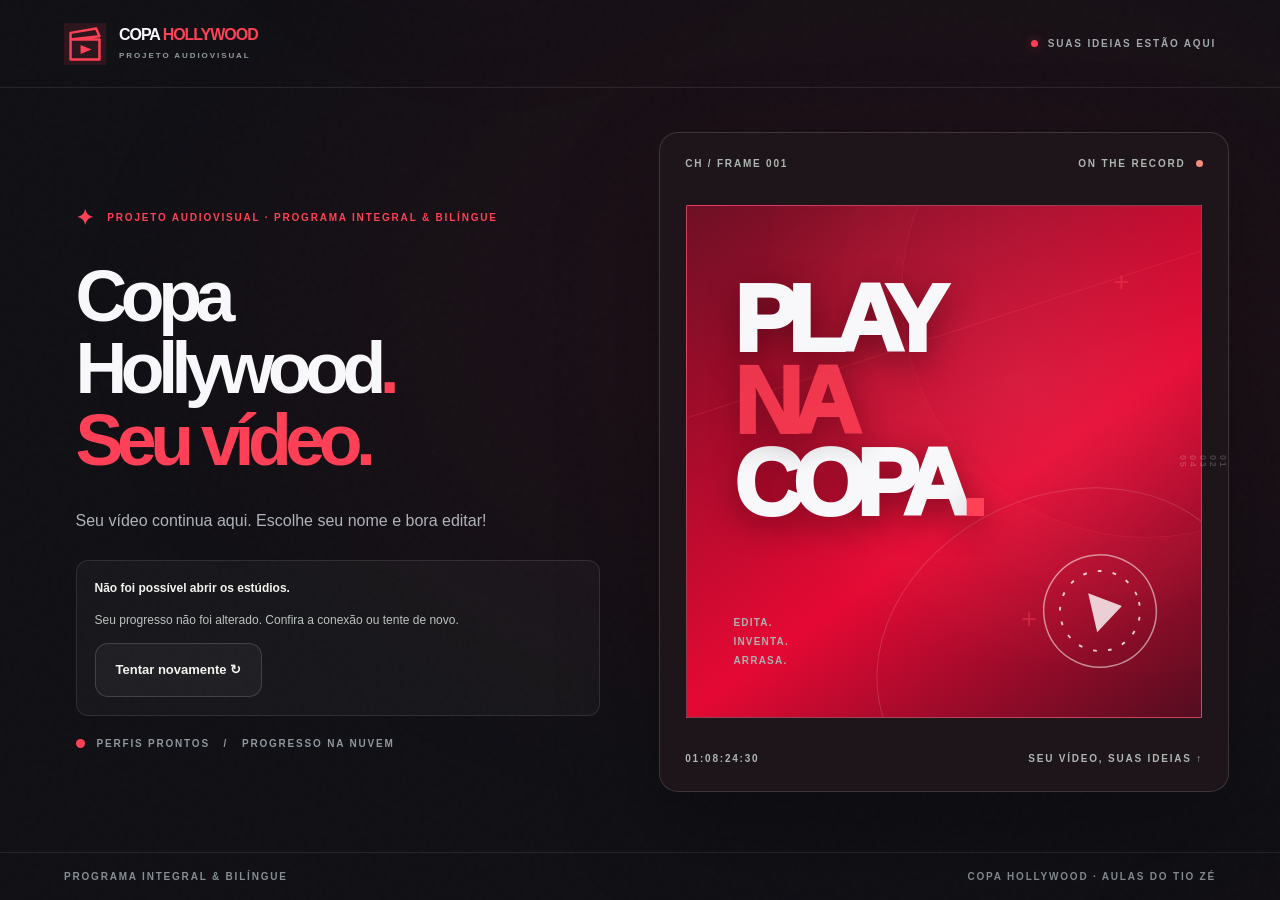
<file: index.html>
<!doctype html>
<html lang="pt-BR">
<head>
<meta charset="utf-8">
<meta name="viewport" content="width=device-width, initial-scale=1, viewport-fit=cover">
<meta name="theme-color" content="#e50934">
<meta name="description" content="Copa Hollywood. Ideias, técnicas, conquistas, tutoriais e seu vídeo.">
<title>Copa Hollywood | Projeto Audiovisual - Integral &amp; Bil&iacute;ngue</title>
<link rel="icon" href="data:image/svg+xml,%3Csvg xmlns='http://www.w3.org/2000/svg' viewBox='0 0 64 64'%3E%3Crect width='64' height='64' rx='16' fill='%23e50934'/%3E%3Cpath d='M13 27h38v26H13V27Zm0 0v-11l35-6 4 12-39 5Z' fill='none' stroke='%23090b0d' stroke-width='3.5' stroke-linejoin='round'/%3E%3Cpath d='m28 34 13 7-13 7V34Z' fill='%23090b0d'/%3E%3C/svg%3E">
<link rel="stylesheet" href="styles.css">
<script defer src="config.js"></script>
<script defer src="guides.js"></script>
<script defer src="mentor.js"></script>
<script defer src="mentor-plus.js"></script>
<script defer src="journey.js"></script>
<script defer src="roadmap.js"></script>
<script defer src="app.js"></script>
<style>
/* Mobile sync failure must be visible, even with the compact header. */
@media(max-width:700px){.online-badge[data-status="error"]{display:flex!important;position:fixed;top:72px;left:12px;right:12px;z-index:30;background:#281c1e;border:1px solid #ee939c99;border-radius:12px;padding:11px 12px;margin:0;justify-content:center;gap:7px;box-shadow:0 12px 32px #000a;color:#fbdde0!important;font-size:10px;letter-spacing:.015em}.online-badge[data-status="error"] .sync-retry{display:inline-block;color:#d8f37d;font-size:10px}}
</style>
</head>
<body>
<div class="ambient ambient-one" aria-hidden="true"></div><div class="ambient ambient-two" aria-hidden="true"></div><div class="grain" aria-hidden="true"></div>
<div id="gate" class="gate">
  <header class="gate-top">
    <a class="logo" href="#" aria-label="Copa Hollywood, voltar">
      <span class="logo-icon"><svg viewBox="0 0 36 36" fill="none"><path d="M5 14h26v18H5V14Zm0 0V8l23-4 3 7-26 3Z" stroke="currentColor" stroke-width="2.25" stroke-linejoin="round"/><path d="m14 19 10 4-10 4v-8Z" fill="currentColor"/></svg></span>
      <span class="logo-text">COPA <b>HOLLYWOOD</b><small>PROJETO AUDIOVISUAL</small></span>
    </a>
    <span class="top-status"><i></i> SUAS IDEIAS EST&Atilde;O AQUI</span>
  </header>
  <main class="gate-main">
    <div class="gate-copy">
      <span class="eyebrow"><span class="asterisk">&#10022;</span> PROJETO AUDIOVISUAL &middot; PROGRAMA INTEGRAL &amp; BIL&Iacute;NGUE</span>
      <h1>Copa<br>Hollywood<span class="poster-dot">.</span><br><em>Seu v&iacute;deo.</em></h1>
      <p>Seu vídeo continua aqui. Escolhe seu nome e bora editar!</p>
      <div class="gate-action-panel" id="gateActionPanel"></div>
      <div class="gate-caption"><span class="round-dot"></span> PERFIS PRONTOS &nbsp; / &nbsp; PROGRESSO NA NUVEM</div>
    </div>
    <div class="gate-art" aria-hidden="true">
      <div class="art-topline"><span>CH / FRAME 001</span><span>ON THE RECORD <span class="rec-dot"></span></span></div>
      <div class="art-poster">
        <div class="poster-scan"></div><div class="poster-cross c1">+</div><div class="poster-cross c2">+</div>
        <div class="poster-word">PLAY<br><i>NA</i><br>COPA<span>.</span></div>
        <div class="poster-caption"><span>EDITA.</span><span>INVENTA.</span><span>ARRASA.</span></div>
        <div class="poster-circle"><svg viewBox="0 0 120 120"><circle cx="60" cy="60" r="45" fill="none" stroke="currentColor" stroke-width="1.2" opacity=".65"/><circle cx="60" cy="60" r="32" fill="none" stroke="currentColor" stroke-dasharray="3 9" stroke-width="1.5"/><path d="m54 44 24 16-24 16Z" fill="currentColor"/></svg></div>
      </div>
      <div class="art-bottomline"><span>01:08:24:30</span><span>SEU VÍDEO, SUAS IDEIAS ↑</span></div>
      <div class="film-edge"><span>01</span><span>02</span><span>03</span><span>04</span><span>05</span></div>
    </div>
  </main>
  <div class="gate-bottom"><span>PROGRAMA INTEGRAL &amp; BIL&Iacute;NGUE</span><span>COPA HOLLYWOOD &middot; AULAS DO TIO Z&Eacute;</span></div>
</div>
<div id="studio" class="studio hidden">
  <aside class="sidebar" aria-label="Menu principal">
    <button class="logo logo-button" data-nav="home" aria-label="Voltar ao meu estudio"><span class="logo-icon"><svg viewBox="0 0 36 36" fill="none"><path d="M5 14h26v18H5V14Zm0 0V8l23-4 3 7-26 3Z" stroke="currentColor" stroke-width="2.25" stroke-linejoin="round"/><path d="m14 19 10 4-10 4v-8Z" fill="currentColor"/></svg></span><span class="logo-text">COPA <b>HOLLYWOOD</b><small>PROJETO AUDIOVISUAL</small></span></button>
    <div class="nav-heading">MENU</div>
    <nav id="mainNav" class="main-nav">
      <button data-nav="home" class="nav-link active"><span class="nav-ico">&#9671;</span> Continuar <span class="nav-arr">&#8599;</span></button>
      <button data-nav="journey" class="nav-link"><span class="nav-ico">🏆</span> Minha Copa <span class="nav-arr">&#8599;</span></button>
      <button data-nav="project" class="nav-link"><span class="nav-ico">&#9776;</span> Meu vídeo <span class="nav-arr">&#8599;</span></button>
      <button data-nav="mentor" class="nav-link"><span class="nav-ico">&#10022;</span> Perguntar ao Mentor <span class="nav-arr">&#8599;</span></button>
      <button data-nav="explore" class="nav-link"><span class="nav-ico">&#9737;</span> Explorar <span class="nav-arr">&#8599;</span></button>
    </nav>
    <div class="nav-hint">Travou? Pede ajuda no CineMentor. Ou chama o Tio Z&eacute;.</div>
    <div class="sidebar-bottom"><div class="side-note"><span class="note-mark">&#10022;</span><p><b>Vai no seu ritmo.</b><br>Uma cena boa hoje j&aacute; faz diferen&ccedil;a.</p></div><a target="_blank" rel="noopener noreferrer" class="side-drive" id="personalDriveLink" href="https://drive.google.com/drive/folders/1X6IyCzQTcAPaeWdkiV6MuTjuqVLFQSew?usp=sharing">ABRIR MINHA PASTA <span>&#8599;</span></a></div>
  </aside>
  <div class="studio-column">
    <header class="app-header"><div class="mobile-brand"><span class="mini-logo">&#10022;</span> COPA <b>HOLLYWOOD</b></div><div class="crumb"><span class="crumb-line"></span><span id="crumbText">MEU EST&Uacute;DIO</span></div><div class="header-right"><span class="online-badge" id="saveStatus" role="status" aria-live="polite"><i></i> CONECTANDO...</span><button class="header-xp" data-nav="journey"><span id="headerXP">0</span><small>XP</small></button><button class="profile-button" data-act="switch-profile" id="profileButton" aria-label="Trocar perfil"><span class="profile-avatar" id="headerAvatar">&#9733;</span><span id="headerName">CRIADOR</span><span class="profile-chevron">&#8964;</span></button></div></header>
    <main id="content" class="content" tabindex="-1"></main>
    <footer class="app-footer"><span>COPA HOLLYWOOD &copy; 2026</span><span>PROJETO AUDIOVISUAL &middot; PROGRAMA INTEGRAL &amp; BIL&Iacute;NGUE</span><span id="footerSync">PROGRESSO NA NUVEM</span><a class="teacher-entry" href="professor.html" title="Acesso reservado">TIO Z&Eacute; &#8599;</a></footer>
  </div>
  <nav class="mobile-nav" aria-label="Navegacao no celular"><button data-nav="home"><span>&#9671;</span>In&iacute;cio</button><button data-nav="journey"><span>🏆</span>Minha Copa</button><button data-nav="project"><span>&#9776;</span>Meu vídeo</button><button data-nav="mentor"><span>&#10022;</span>Mentor</button><button data-nav="explore"><span>&#9737;</span>Explorar</button></nav>
</div>
<div class="modal-root hidden" id="modalRoot" aria-hidden="true"><div class="modal-shade" data-act="close-modal"></div><div class="modal-dialog" role="dialog" aria-modal="true" aria-labelledby="modalTitle"><div class="modal-header"><div><span id="modalKicker">CREATOR STUDIO</span><h2 id="modalTitle">Tudo pronto?</h2></div><button class="icon-close" data-act="close-modal" aria-label="Fechar janela">&#10005;</button></div><div id="modalBody"></div></div></div>
<div class="toast hidden" id="toast" role="status" aria-live="polite"></div>
</body>
</html>
</file>
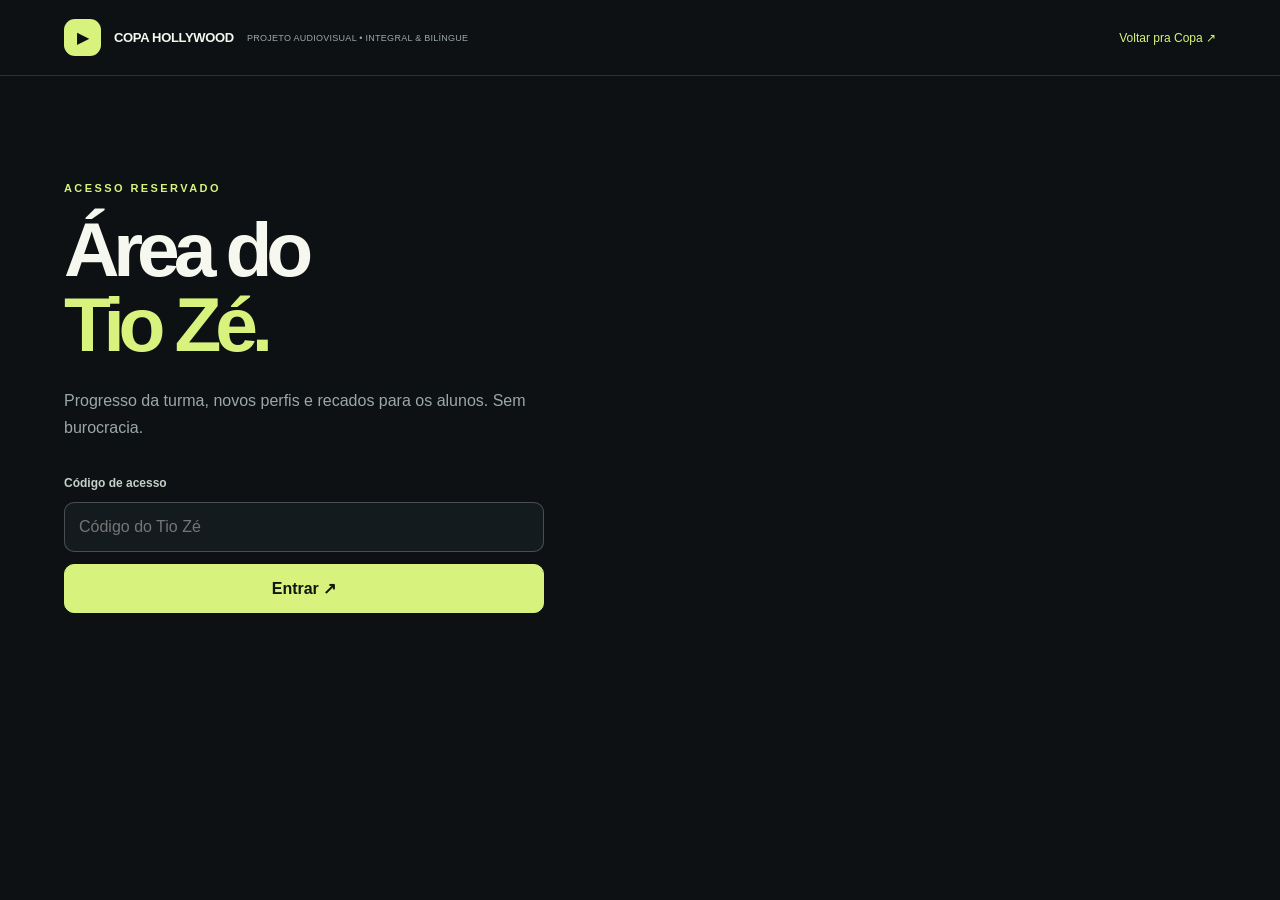
<file: professor.html>
<!doctype html>
<html lang="pt-BR">
<head>
<meta charset="utf-8">
<meta name="viewport" content="width=device-width,initial-scale=1">
<meta name="robots" content="noindex,nofollow,noarchive">
<meta name="theme-color" content="#0c1013">
<title>Área do Tio Zé | Copa Hollywood</title>
<link rel="stylesheet" href="professor.css">
<script defer src="config.js"></script>
<script defer src="professor.js"></script>
</head>
<body>
<header class="top"><a href="/" class="brand"><span class="logo">▶</span><strong>COPA HOLLYWOOD</strong><small>PROJETO AUDIOVISUAL • INTEGRAL &amp; BILÍNGUE</small></a><a href="/" class="return">Voltar pra Copa ↗</a></header>
<main>
<section id="login" class="login"><p class="kicker">ACESSO RESERVADO</p><h1>Área do<br><em>Tio Zé.</em></h1><p>Progresso da turma, novos perfis e recados para os alunos. Sem burocracia.</p><form id="loginForm"><label for="secret">Código de acesso</label><input id="secret" type="password" required autocomplete="off" spellcheck="false" placeholder="Código do Tio Zé"><button class="primary" type="submit">Entrar ↗</button></form><p class="alert" id="loginError" role="alert"></p></section>
<section id="dashboard" class="dashboard hidden" aria-live="polite">
<div class="head"><div><p class="kicker">COPA HOLLYWOOD / TURMA</p><h1>Olha só o que<br><em>essa galera criou.</em></h1><p class="sub">Acompanhamento do trabalho no site. Os vídeos continuam no CapCut e no Drive.</p></div><div class="head-actions"><button class="ghost" id="refresh">↻ Atualizar</button><button class="ghost" id="export">↓ CSV</button><button class="primary" id="addProfile">+ Novo aluno</button><button class="ghost" id="logout">Sair</button></div></div>
<div class="stats" id="stats"></div>
<div class="teacher-highlight" id="highlights"></div><div class="filterline"><h2>Galera da Copa</h2><div class="teacher-filters"><input id="studentSearch" class="teacher-search" type="search" placeholder="Buscar aluno ou vídeo" aria-label="Buscar aluno ou vídeo"><select id="studentFilter" class="teacher-filter" aria-label="Filtrar alunos"><option value="all">Todos</option><option value="beginning">Começando agora</option><option value="editing">Em produção</option><option value="final">Vídeo finalizado</option><option value="inactive">Ainda não entrou</option><option value="award">Com prêmio</option></select><label><input type="checkbox" id="showArchived"> Arquivados</label></div></div>
<div class="students" id="students"></div>
<div class="teacher-tip">O site salva as etapas que os alunos registram. Isso não substitui assistir aos vídeos ou conversar com eles. Sem ranking entre colegas.</div>
</section>
</main>
<div class="modal hidden" id="editModal" role="dialog" aria-modal="true" aria-labelledby="modalTitle"><div class="backdrop" id="modalBackdrop"></div><div class="modal-card"><div class="modal-head"><div><p class="kicker">ÁREA DO TIO ZÉ</p><h2 id="modalTitle">Editar perfil</h2></div><button class="close" id="closeModal" aria-label="Fechar">×</button></div>
<form id="editForm" class="form-grid"><input type="hidden" id="editId"><div class="field"><label for="editName">Nome ou apelido</label><input id="editName" required maxlength="30"></div><div class="field"><label for="editAvatar">Avatar</label><select id="editAvatar" class="select-avatar"><option value="0">🎬 Claquete</option><option value="1">🎮 Controle</option><option value="2">🎤 Microfone</option><option value="3">⚽ Bola</option><option value="4">🍿 Pipoca</option><option value="5">🎨 Arte</option><option value="6">🎧 Fone</option><option value="7">🚀 Foguete</option><option value="8">🐯 Tigre</option><option value="9">👾 Arcade</option><option value="10">🪄 Magia</option><option value="11">⭐ Estrela</option></select></div><div class="field"><label for="editDrive">Pasta do Drive</label><input id="editDrive" type="url" placeholder="https://drive.google.com/drive/folders/..."></div><div class="field"><label for="editMessage">Recado que o aluno vai ver</label><textarea id="editMessage" maxlength="450" rows="2" placeholder="Ex.: Quero ver como ficou aquela abertura!"></textarea></div><div class="field"><label for="editNote">Minhas anotações (só Tio Zé)</label><textarea id="editNote" maxlength="1400" rows="3" placeholder="Lembrar de conversar sobre o áudio..."></textarea></div><label class="archive-label" id="archiveWrap"><input id="editActive" type="checkbox" checked> Perfil ativo (aparece na entrada)</label><div class="modal-actions"><button type="button" class="ghost" id="cancelModal">Cancelar</button><button type="submit" class="primary" id="saveProfile">Salvar alterações</button></div></form><p id="modalError" class="alert"></p></div></div>
<div class="modal hidden" id="reviewModal" role="dialog" aria-modal="true" aria-labelledby="reviewTitle"><div class="backdrop" id="reviewBackdrop"></div><div class="modal-card review-card"><div class="modal-head"><div><p class="kicker">AVALIAÇÃO DO VÍDEO • SEPARADA DO XP</p><h2 id="reviewTitle">Avaliar vídeo</h2></div><button class="close" id="closeReview" aria-label="Fechar">×</button></div><form id="reviewForm"><p class="review-description">Dê uma nota de 0 a 5 por critério apenas depois de assistir ao vídeo. Nenhuma nota entra no XP da Copa.</p><div class="review-grid"><div class="field"><label for="grade-narrative">Ideia e narrativa</label><select id="grade-narrative"><option value="">Ainda não avaliado</option><option value="0">0 / 5</option><option value="1">1 / 5</option><option value="2">2 / 5</option><option value="3">3 / 5</option><option value="4">4 / 5</option><option value="5">5 / 5</option></select></div><div class="field"><label for="grade-editing">Montagem e ritmo</label><select id="grade-editing"><option value="">Ainda não avaliado</option><option value="0">0 / 5</option><option value="1">1 / 5</option><option value="2">2 / 5</option><option value="3">3 / 5</option><option value="4">4 / 5</option><option value="5">5 / 5</option></select></div><div class="field"><label for="grade-sound">Som</label><select id="grade-sound"><option value="">Ainda não avaliado</option><option value="0">0 / 5</option><option value="1">1 / 5</option><option value="2">2 / 5</option><option value="3">3 / 5</option><option value="4">4 / 5</option><option value="5">5 / 5</option></select></div><div class="field"><label for="grade-creativity">Criatividade</label><select id="grade-creativity"><option value="">Ainda não avaliado</option><option value="0">0 / 5</option><option value="1">1 / 5</option><option value="2">2 / 5</option><option value="3">3 / 5</option><option value="4">4 / 5</option><option value="5">5 / 5</option></select></div><div class="field"><label for="grade-finish">Acabamento</label><select id="grade-finish"><option value="">Ainda não avaliado</option><option value="0">0 / 5</option><option value="1">1 / 5</option><option value="2">2 / 5</option><option value="3">3 / 5</option><option value="4">4 / 5</option><option value="5">5 / 5</option></select></div></div><div class="review-summary" id="reviewSummary">Nota total: ainda não avaliada</div><div class="field"><label for="reviewAward">Destaque / prêmio especial</label><select id="reviewAward"><option value="">Ainda não escolhido</option><option>Ideia mais criativa</option><option>Melhor narrativa</option><option>Melhor edição</option><option>Melhor som</option><option>Maior evolução</option><option>Espírito de equipe</option><option>Explorador de técnicas</option><option>Melhor humor</option><option>Melhor trailer</option><option>Melhor gameplay</option><option>Melhor talk show</option><option>Melhor edit</option></select></div><div class="field"><label for="reviewVideo">Link do vídeo para assistir (opcional)</label><input type="url" id="reviewVideo" placeholder="https://drive.google.com/file/..."></div><div class="field"><label for="reviewComment">Minha avaliação / comentário privado</label><textarea id="reviewComment" rows="3" maxlength="1000" placeholder="O que funcionou e o que dá para melhorar"></textarea></div><label class="archive-label"><input type="checkbox" id="reviewVerified"> Já assisti ao vídeo ou conferi a entrega</label><div class="modal-actions"><button type="button" class="ghost" id="cancelReview">Voltar</button><button class="primary" type="submit" id="saveReview">Salvar avaliação</button></div></form><p id="reviewError" class="alert" role="alert"></p></div></div><div id="toast" role="status" class="toast hidden"></div>
</body></html>
</file>
<file: styles.css>
:root{color-scheme:dark;--bg:#0d0e12;--base:#111219;--panel:#191b24;--card:#1e202b;--card2:#222530;--border:#ffffff17;--stroke:#ffffff26;--ink:#f3f4ee;--soft:#afb5bb;--dim:#777f89;--lime:#ff4056;--purple:#ffa48a;--blue:#8dc5ff;--orange:#ffc089;--red:#ff4056;--ease:cubic-bezier(.2,.78,.2,1);--font:-apple-system,BlinkMacSystemFont,"SF Pro Display","Helvetica Neue",Arial,sans-serif}
*{box-sizing:border-box}html{scroll-behavior:smooth}body{margin:0;background:var(--bg);font-family:var(--font);color:var(--ink);-webkit-font-smoothing:antialiased;min-height:100vh;overflow-x:hidden}body.modal-open{overflow:hidden}button,input,select,textarea{font:inherit}button{cursor:pointer}button:disabled{opacity:.35;cursor:not-allowed}a{text-decoration:none;color:inherit}button:focus-visible,a:focus-visible,input:focus-visible,textarea:focus-visible,select:focus-visible{outline:2px solid var(--lime);outline-offset:3px}::selection{background:var(--lime);color:#121611}.hidden{display:none!important}.ambient{position:fixed;pointer-events:none;border-radius:999px;filter:blur(100px);z-index:0}.ambient-one{width:40vw;height:40vw;top:-36vw;left:21%;background:#ff40561a}.ambient-two{width:48vw;height:48vw;bottom:-42vw;right:-25vw;background:#7184f216}.grain{position:fixed;inset:0;z-index:1;pointer-events:none;opacity:.085;background-image:url("data:image/svg+xml,%3Csvg xmlns='http://www.w3.org/2000/svg' viewBox='0 0 180 180'%3E%3Cfilter id='n'%3E%3CfeTurbulence type='fractalNoise' baseFrequency='.91' numOctaves='3' stitchTiles='stitch'/%3E%3C/filter%3E%3Crect width='100%25' height='100%25' filter='url(%23n)' opacity='.22'/%3E%3C/svg%3E")}.gate,.studio{position:relative;z-index:2;min-height:100vh}.gate{display:flex;flex-direction:column}.gate-top{height:88px;border-bottom:1px solid var(--border);display:flex;align-items:center;justify-content:space-between;padding:0 clamp(22px,5vw,90px);gap:20px}.logo{display:inline-flex;align-items:center;gap:13px;flex:none}.logo-icon{width:42px;height:42px;display:grid;place-items:center;color:var(--lime)}.logo-icon svg{width:40px;height:40px}.logo-text{font-size:16px;letter-spacing:-.065em;font-weight:900;line-height:1.03;white-space:nowrap}.logo-text b{color:var(--lime)}.logo-text small{font-size:8px;font-weight:800;display:block;letter-spacing:.24em;color:#929b9c;margin-top:8px}.top-status,.gate-caption,.gate-bottom,.eyebrow,.art-topline,.art-bottomline,.film-edge,.caps,.section-label,.mini-label,.nav-heading,.crumb,.online-badge,.side-drive,.app-footer,.card-kicker,.modal-header>div>span,.eyebrow-inline{font-size:10px;font-weight:800;letter-spacing:.18em}.top-status{color:#a2a8ac;display:flex;align-items:center;gap:10px}.top-status i,.online-badge i{width:7px;height:7px;border-radius:50%;background:var(--lime);box-shadow:0 0 12px #ff405678}.gate-main{width:min(1650px,100%);margin:auto;min-height:min(745px,calc(100vh - 157px));display:grid;grid-template-columns:1.03fr .97fr;align-items:stretch;position:relative}.gate-copy{padding:clamp(48px,7.4vw,120px) clamp(20px,4.6vw,76px) 80px clamp(23px,5.9vw,98px);display:flex;flex-direction:column;justify-content:center;min-width:0}.eyebrow{color:var(--lime);display:flex;gap:12px;align-items:center;margin-bottom:30px}.asterisk{font-size:21px}.gate-copy h1{font-size:clamp(51px,5.6vw,98px);line-height:1.01;letter-spacing:-.09em;margin:0;max-width:790px;font-weight:750}.gate-copy h1 em{color:var(--lime);font-style:normal}.gate-copy>p{font-size:clamp(15px,1.25vw,19px);line-height:1.73;color:#afb3ba;max-width:520px;margin:30px 0 26px}.gate-action-panel{min-height:96px;max-width:560px}.action-row{display:flex;gap:11px;align-items:center;flex-wrap:wrap}.btn-main,.btn-secondary,.btn-quiet,.btn-square,.btn-tiny{border:0;display:inline-flex;align-items:center;justify-content:center;gap:12px;transition:transform .2s var(--ease),background .2s,border-color .2s;font-weight:800}.btn-main{background:var(--lime);color:#10130d;padding:16px 22px;border-radius:13px;min-height:54px;font-size:13px}.btn-main:hover{background:#e7ff9b;transform:translateY(-2px)}.btn-main span{font-size:20px;font-weight:400}.btn-secondary{background:#ffffff0a;color:var(--ink);border:1px solid var(--stroke);padding:15px 20px;border-radius:13px;min-height:54px;font-size:13px}.btn-secondary:hover,.btn-quiet:hover{background:#ffffff15}.btn-quiet{background:none;color:#c7cbd0;padding:13px;font-size:13px;border:1px solid transparent}.gate-caption{display:flex;align-items:center;gap:12px;margin-top:22px;color:#90979f}.round-dot{width:9px;height:9px;background:#ff4056;border-radius:50%}.gate-bottom{display:flex;justify-content:space-between;align-items:center;padding:18px clamp(23px,5vw,90px);color:#868d93;border-top:1px solid var(--border)}.gate-art{position:relative;min-height:660px;margin:34px 8.2% 50px 0;border:1px solid #ffffff23;background:#121619;overflow:hidden}.art-topline,.art-bottomline{position:absolute;left:25px;right:25px;display:flex;justify-content:space-between;color:#aeb6b1;z-index:4}.art-topline{top:25px}.art-bottomline{bottom:27px}.rec-dot{display:inline-block;width:7px;height:7px;background:#f48d7d;border-radius:50%;margin-left:6px;animation:blink 2s steps(1) infinite}.art-poster{position:absolute;inset:72px 26px 73px;overflow:hidden;background:radial-gradient(ellipse at 78% 30%,#64705623 0%,transparent 35%),linear-gradient(145deg,#202722,#0b0f12 65%);border:1px solid #f5ffe21d}.art-poster:before,.art-poster:after{content:"";position:absolute;border-radius:50%;pointer-events:none}.art-poster:before{width:95%;aspect-ratio:1;top:-31%;right:-37%;border:1px solid #ff405630;box-shadow:0 0 0 60px #ff405605,0 0 0 135px #ff405604}.art-poster:after{bottom:-40%;right:-10%;width:60%;aspect-ratio:1;border:50px solid #ff405608;transform:rotate(20deg)}.poster-scan{position:absolute;left:-20%;top:25%;width:140%;height:1px;background:#ff40563b;transform:rotate(-18deg);box-shadow:0 0 90px 10px #ff40560c}.poster-word{font-size:clamp(68px,8.3vw,159px);font-weight:950;line-height:.81;letter-spacing:-.12em;position:absolute;top:14%;left:9%;z-index:2;text-shadow:0 5px 20px #00000045}.poster-word i{font-weight:950;font-style:normal;color:var(--lime)}.poster-word>span{color:var(--lime)}.poster-caption{position:absolute;left:9%;bottom:10%;display:flex;flex-direction:column;gap:8px;font-weight:800;font-size:10px;letter-spacing:.25em;color:#abb3af}.poster-circle{position:absolute;width:150px;height:150px;right:5%;bottom:6%;color:var(--lime);transform:rotate(-13deg)}.poster-circle svg{width:100%}.poster-cross{position:absolute;color:#ff405666;font-weight:200;font-size:27px}.poster-cross.c1{top:12%;right:14%}.poster-cross.c2{bottom:16%;left:65%}.film-edge{position:absolute;right:0;top:12%;bottom:12%;width:15px;display:flex;flex-direction:column;justify-content:space-around;text-align:center;color:#ffffff30;writing-mode:vertical-rl;font-size:9px}
.studio{display:flex}.sidebar{width:262px;flex:none;border-right:1px solid var(--border);min-height:100vh;position:sticky;top:0;height:100vh;display:flex;flex-direction:column;padding:31px 20px 24px;background:#0e1014df;backdrop-filter:blur(20px);z-index:3}.logo-button{background:none;border:0;color:var(--ink);text-align:left;padding:0 3px;margin-bottom:71px}.sidebar .logo-text{font-size:14px}.sidebar .logo-text small{font-size:7px}.sidebar .logo-icon{width:38px}.nav-heading{margin:0 11px 16px;color:#646d75}.nav-heading.heading-bottom{margin-top:34px}.main-nav{display:flex;flex-direction:column;gap:5px}.nav-link{width:100%;display:flex;align-items:center;gap:15px;padding:13px 15px;min-height:48px;background:none;color:#adb4bc;border:1px solid transparent;border-radius:11px;text-align:left;font-size:13px;font-weight:650}.nav-link:hover{background:#ffffff0a;color:white}.nav-link.active{background:#ff405612;color:var(--lime);border-color:#ff405624}.nav-ico{width:20px;text-align:center;font-size:20px;line-height:1;font-weight:500}.nav-arr{margin-left:auto;color:#818b83;font-size:14px;opacity:0}.nav-link:hover .nav-arr,.nav-link.active .nav-arr{opacity:1}.sidebar-bottom{margin-top:auto}.side-note{border-top:1px solid var(--border);padding:23px 10px 15px;color:#929a9f;display:flex;gap:14px}.note-mark{font-size:21px;color:var(--lime)}.side-note p{margin:0;font-size:11px;line-height:1.65}.side-note b{color:#edf2db;font-size:12px}.side-drive{display:flex;justify-content:space-between;align-items:center;border:1px solid #ff405647;border-radius:10px;padding:15px 13px;color:var(--lime);transition:background .2s}.side-drive:hover{background:#ff405610}.side-drive span{font-size:17px}.studio-column{flex:1;min-width:0;display:flex;flex-direction:column}.app-header{height:75px;border-bottom:1px solid var(--border);display:flex;align-items:center;justify-content:space-between;padding:0 clamp(22px,3.4vw,60px);background:#0b0e1199;backdrop-filter:blur(20px);position:sticky;top:0;z-index:3;gap:14px}.crumb{color:#9ea5aa;display:flex;align-items:center;gap:14px}.crumb-line{width:23px;height:1px;background:var(--lime)}.header-right{display:flex;align-items:center;gap:13px}.online-badge{display:flex;align-items:center;gap:11px;color:#7f898f;letter-spacing:.13em;margin-right:20px}.header-xp{border:1px solid #ff405633;color:var(--lime);background:#ff40560c;border-radius:100px;padding:8px 14px;font-size:15px;font-weight:800;display:flex;align-items:baseline;gap:4px}.header-xp small{font-size:9px;letter-spacing:.1em}.profile-button{display:flex;align-items:center;gap:10px;padding:4px 6px 4px 5px;border:1px solid var(--border);border-radius:100px;background:#ffffff08;color:#fff;font-size:12px;font-weight:800;max-width:174px}.profile-avatar{width:31px;height:31px;display:grid;place-items:center;background:var(--lime);color:#11160b;border-radius:50%;font-size:18px}.profile-chevron{padding-right:8px;color:#99a3a8;font-size:15px}.mobile-brand{display:none}.content{width:100%;max-width:1500px;margin:0 auto;padding:clamp(27px,3.4vw,58px) clamp(20px,3.4vw,62px) 60px;flex:1}.content:focus{outline:none}.app-footer{display:flex;gap:12px;justify-content:space-between;align-items:center;min-height:70px;padding:14px clamp(20px,3.4vw,62px);border-top:1px solid var(--border);color:#61696f;letter-spacing:.1em}.app-footer button{border:0;background:none;color:#9aa1a6;font-size:10px;font-weight:800;letter-spacing:.12em}.app-footer button:hover{color:var(--lime)}.mobile-nav{display:none}
.section-label{color:var(--lime);display:flex;align-items:center;gap:12px;margin-bottom:19px}.section-label:before{content:"";width:7px;height:7px;background:var(--lime);border-radius:50%}.section-heading{font-size:clamp(34px,4.1vw,64px);letter-spacing:-.075em;line-height:1.04;margin:0;max-width:800px;font-weight:780}.section-heading em{color:var(--lime);font-style:normal}.section-sub{font-size:15px;color:#a1aab1;line-height:1.67;max-width:670px;margin:18px 0 30px}.grid{display:grid;gap:17px}.grid-two{grid-template-columns:1.4fr 1fr}.grid-three{grid-template-columns:repeat(3,minmax(0,1fr))}.grid-four{grid-template-columns:repeat(4,minmax(0,1fr))}.panel{border:1px solid var(--border);background:#13171bf2;border-radius:18px;min-width:0;overflow:hidden}.panel-pad{padding:25px}.panel-hover{transition:transform .2s var(--ease),border-color .2s}.panel-hover:hover{transform:translateY(-3px);border-color:#ffffff35}.card-kicker{color:var(--dim);display:flex;gap:8px;align-items:center}.card-kicker .pill-dot{width:7px;height:7px;background:var(--lime);border-radius:50%}.card-title{font-size:23px;font-weight:780;letter-spacing:-.055em;line-height:1.18;margin:14px 0 8px}.card-desc{font-size:13px;line-height:1.65;color:#a8afb3;margin:8px 0 0}.tiny-link{border:0;background:none;padding:0;color:var(--lime);font-size:12px;font-weight:800;display:inline-flex;align-items:center;gap:10px}.tiny-link:hover{text-decoration:underline}.divider{height:1px;background:var(--border);margin:21px 0}.chip{background:#ffffff0d;color:#c6cbd0;padding:9px 13px;border:1px solid #ffffff1d;border-radius:100px;font-size:11px;font-weight:750;white-space:nowrap}.chip:hover,.chip.active{color:#14190a;background:var(--lime);border-color:var(--lime)}.chips{display:flex;gap:7px;flex-wrap:wrap}.pill{display:inline-flex;align-items:center;border:1px solid #ffffff1b;border-radius:100px;padding:6px 10px;color:#aeb4ba;font-size:10px;font-weight:760}.pill.accent{color:var(--lime);background:#ff405612;border-color:#ff405635}.pill.orange{color:var(--orange);border-color:#eebc8740;background:#eebc8710}.pill.blue{color:var(--blue);border-color:#8dc5ff40;background:#8dc5ff10}.pill.purple{color:var(--purple);border-color:#a3a8fa40;background:#a3a8fa10}.muted{color:var(--soft)}.dim{color:var(--dim)}.small{font-size:12px}.strong{font-weight:750}.line{height:1px;background:var(--border)}
.hero-panel{display:grid;grid-template-columns:minmax(0,1fr) 35%;background:#12181a;border:1px solid #ff405620;min-height:340px;position:relative;overflow:hidden;border-radius:19px}.hero-panel:before{content:"";position:absolute;inset:0;pointer-events:none;background:radial-gradient(circle at 84% 40%,#ff405617,transparent 36%)}.hero-content{position:relative;z-index:1;padding:clamp(26px,4vw,56px);display:flex;flex-direction:column;align-items:flex-start;justify-content:center}.hero-content h1{font-size:clamp(38px,4.7vw,70px);letter-spacing:-.08em;line-height:1.02;margin:0 0 16px}.hero-content h1 em{color:var(--lime);font-style:normal}.hero-content>p{font-size:15px;max-width:500px;line-height:1.65;color:#b1bcb4;margin:0 0 23px}.hero-art{position:relative;overflow:hidden}.hero-art:before{content:"";width:470px;height:470px;position:absolute;left:-16%;top:-55px;border-radius:50%;border:1px solid #ff40563a;box-shadow:0 0 0 45px #ff405609,0 0 0 115px #ff405606}.hero-art .big-play{position:absolute;top:20%;left:17%;width:210px;height:210px;border-radius:32px;transform:rotate(-13deg);background:linear-gradient(145deg,#ff4056,#a7d14e);display:grid;place-items:center;color:#10150d;box-shadow:16px 21px 55px #02060490}.hero-art .big-play:before{content:"";width:0;height:0;border-left:70px solid #10150d;border-top:45px solid transparent;border-bottom:45px solid transparent;margin-left:18px}.hero-art .big-play:after{content:"TAKE 01";position:absolute;top:18px;left:21px;font-size:10px;letter-spacing:.3em;font-weight:900}.hero-art .film-title{position:absolute;bottom:24px;right:30px;color:#ff405690;letter-spacing:.25em;font-size:10px;font-weight:800}.section-between{display:flex;justify-content:space-between;align-items:center;gap:15px;margin:38px 0 16px}.section-between h2{font-size:21px;margin:0;letter-spacing:-.05em}.quick-link{display:flex;gap:13px;align-items:center;padding:17px;background:#14181cf2;border:1px solid var(--border);border-radius:13px;min-width:0;transition:border-color .2s,transform .2s}.quick-link:hover{border-color:#ff40565c;transform:translateY(-2px)}.quick-link .quick-icon{display:grid;place-items:center;width:40px;height:40px;flex:none;border-radius:10px;background:#ff405612;color:var(--lime);font-size:20px}.quick-link b{display:block;font-size:12px;white-space:nowrap;text-overflow:ellipsis;overflow:hidden}.quick-link small{font-size:10px;color:#8f999d;display:block;margin-top:5px}.quick-link .go{margin-left:auto;color:#a0a7ad}.stats-row{display:grid;grid-template-columns:1fr 1fr;gap:15px;margin-top:15px}.stat-card{border:1px solid var(--border);border-radius:14px;padding:19px;background:#11151a}.stat-card strong{font-size:29px;letter-spacing:-.06em;display:block}.stat-card span{font-size:11px;color:#a2aaaf}.stage-bar{height:7px;border-radius:20px;background:#2b3137;overflow:hidden}.stage-fill{height:100%;background:var(--lime);border-radius:20px;transition:width .45s}.progress-labels{display:flex;justify-content:space-between;gap:8px;color:#9ba4a5;font-size:11px;margin:11px 0 0}.xp-level{color:var(--lime);font-size:12px;font-weight:800}.xp-number{font-size:42px;letter-spacing:-.075em;font-weight:790;line-height:1.1}
.project-top{display:flex;justify-content:space-between;gap:15px;align-items:flex-start;margin:0 0 30px}.workspace-hero{min-height:190px;background:#101918;border-color:#ff40562b;display:flex;align-items:flex-end;position:relative}.workspace-hero:before{content:"";position:absolute;width:280px;height:280px;border:80px solid #ff40560b;border-radius:50%;right:0;top:-80px}.workspace-hero h2{position:relative;z-index:1;font-size:clamp(28px,3vw,42px);letter-spacing:-.07em;margin:0 0 9px}.workspace-hero p{position:relative;z-index:1;color:#b1b9b0;font-size:13px;margin:0;max-width:520px;line-height:1.5}.form-grid{display:grid;grid-template-columns:1fr 1fr;gap:15px}.field{display:flex;flex-direction:column;gap:9px;margin-bottom:17px;min-width:0}.field>label,.field-label{font-size:11px;font-weight:800;letter-spacing:.12em;color:#a8b0b7}.input,.textarea,.select{width:100%;border:1px solid #ffffff28;border-radius:11px;padding:14px 15px;background:#0d1115;color:#f1f1ee;outline:none;font-size:13px;transition:border-color .2s}.input:focus,.textarea:focus,.select:focus{border-color:var(--lime)}.textarea{min-height:96px;resize:vertical;line-height:1.6}.input::placeholder,.textarea::placeholder{color:#687078}.input-small{padding:10px 12px}.save-indicator{color:#7f9e76;font-size:11px}.steps{display:grid;gap:9px}.step-row{display:flex;gap:14px;align-items:center;text-align:left;padding:15px;border-radius:12px;border:1px solid #ffffff18;background:#ffffff05;width:100%;color:var(--ink)}.step-row:hover{border-color:#ff405650}.step-row.done{background:#ff405608;border-color:#ff40563d}.step-check{width:28px;height:28px;flex:none;display:grid;place-items:center;border:1px solid #777f88;border-radius:9px;font-size:15px;color:transparent}.done .step-check{border-color:var(--lime);background:var(--lime);color:#13180d}.step-row b{font-size:13px}.step-row small{display:block;color:#929da3;font-size:11px;margin-top:5px;line-height:1.4}.step-count{margin-left:auto;color:var(--lime);font-size:11px;flex:none;font-weight:800}.slider{width:100%;accent-color:var(--lime)}.range-header{display:flex;align-items:center;justify-content:space-between;font-size:12px;margin-bottom:14px}.range-header b{font-size:24px;color:var(--lime);letter-spacing:-.04em}.project-tip{display:flex;gap:13px;background:#ff40560d;border:1px solid #ff405628;border-radius:12px;padding:16px;font-size:12px;line-height:1.6;color:#c5cfb1}.project-tip b{color:var(--lime)}
.mentor-layout{display:grid;grid-template-columns:minmax(0,1.54fr) minmax(260px,.8fr);gap:17px}.mentor-chat{display:flex;flex-direction:column;min-height:550px;max-height:calc(100vh - 248px)}.chat-top{display:flex;align-items:center;gap:15px;padding:18px 22px;border-bottom:1px solid var(--border)}.mentor-mark{width:42px;height:42px;border-radius:12px;background:var(--lime);color:#11170a;display:grid;place-items:center;font-size:24px}.chat-top b{display:block;font-size:14px}.chat-top small{font-size:11px;color:#8e979a}.chat-online{margin-left:auto;color:var(--lime);font-size:10px;font-weight:800;letter-spacing:.14em}.messages{flex:1;overflow-y:auto;padding:23px;display:flex;flex-direction:column;gap:16px;scrollbar-color:#41484c transparent}.message{max-width:92%;display:flex;flex-direction:column;gap:7px}.message.user{align-self:flex-end}.message.bot{align-self:flex-start}.message-meta{font-size:10px;color:#7d8792;font-weight:800;letter-spacing:.11em}.message-bubble{background:#22272e;border:1px solid #ffffff11;border-radius:17px 17px 17px 5px;padding:16px 18px;font-size:13px;line-height:1.75;color:#e2e5e2}.message-bubble p{margin:0 0 10px}.message-bubble p:last-child{margin-bottom:0}.message-bubble ol{padding-left:20px;margin:9px 0}.message-bubble li{margin:5px 0}.message-bubble b{color:var(--lime)}.message.user .message-bubble{border-radius:17px 17px 5px 17px;background:#ff405617;color:#eff3e1;border-color:#ff40562a}.chat-input-wrap{border-top:1px solid var(--border);padding:18px 22px}.chat-form{display:flex;gap:11px}.chat-form input{min-width:0;flex:1}.chat-form .btn-main{min-width:51px;padding:0 16px}.chat-chips{display:flex;gap:7px;overflow-x:auto;padding-bottom:8px;margin-top:13px;scrollbar-width:thin}.chat-help-panel{padding:24px}.chat-help-panel h3{font-size:20px;letter-spacing:-.05em;margin:7px 0 12px}.chat-help-panel p{font-size:12px;line-height:1.7;color:#afb4ba}.mentor-topics{display:grid;gap:9px;margin-top:23px}.mentor-topic{padding:15px;background:#ffffff07;border:1px solid #ffffff17;border-radius:10px;display:flex;align-items:center;justify-content:space-between;color:#d5dadd;font-size:12px;text-align:left}.mentor-topic:hover{border-color:#ff405660}.mentor-topic span{color:var(--lime)}
.lab-tabs{display:flex;gap:9px;overflow-x:auto;white-space:nowrap;margin:0 0 20px;padding-bottom:8px}.lab-tab{background:#14181d;border:1px solid #ffffff19;border-radius:11px;padding:13px 17px;color:#b6bec1;font-weight:780;font-size:12px}.lab-tab.active{background:var(--lime);color:#11160a;border-color:var(--lime)}.tool-output{background:#0d1116;border:1px solid #ffffff1c;border-radius:14px;padding:24px;min-height:150px}.idea-title{font-size:clamp(23px,3vw,35px);letter-spacing:-.06em;margin:6px 0 20px}.idea-three{display:grid;grid-template-columns:repeat(3,minmax(0,1fr));gap:13px}.idea-segment{padding:18px 15px;background:#ffffff08;border:1px solid #ffffff0c;border-radius:11px}.idea-segment small{display:block;color:var(--lime);letter-spacing:.17em;font-weight:800;font-size:10px;margin-bottom:12px}.idea-segment p{margin:0;color:#d5d9d5;font-size:12px;line-height:1.6}.idea-foot{font-size:12px;line-height:1.7;color:#aeb7b7;margin-top:18px}.idea-foot b{color:var(--orange)}.roulette-strip{display:grid;grid-template-columns:repeat(3,1fr);gap:8px;margin:20px 0}.roulette-slot{background:#11161b;border:1px solid #ffffff20;min-height:120px;border-radius:11px;display:grid;place-items:center;text-align:center;padding:13px}.roulette-slot span{font-size:10px;letter-spacing:.15em;color:#929a9d;font-weight:800;display:block}.roulette-slot b{font-size:16px;line-height:1.24;letter-spacing:-.02em}.bpm-digit{font-size:clamp(70px,8vw,120px);font-weight:800;letter-spacing:-.1em;line-height:1;color:var(--lime)}.beat-track{display:flex;gap:9px;margin:22px 0}.beat-dot{height:15px;flex:1;border-radius:4px;background:#4a5342;transition:background .08s,transform .08s}.beat-dot.active{background:var(--lime);transform:scaleY(1.65)}.timing-list{display:grid;grid-template-columns:repeat(3,1fr);gap:11px}.timing-value{background:#ffffff08;border-radius:10px;padding:14px}.timing-value b{font-size:21px;color:var(--ink);display:block}.timing-value small{color:#a8b2b3;font-size:10px}.storyboard-grid{display:grid;gap:11px}.storyboard-row{display:grid;grid-template-columns:115px 1fr;gap:13px;align-items:start}.storyboard-row label{font-size:11px;color:var(--lime);font-weight:800;letter-spacing:.08em;padding-top:12px}.storyboard-row textarea{min-height:64px}.sound-prompt{font-size:15px;line-height:1.7;color:#eef0e8;white-space:pre-wrap;overflow-wrap:anywhere}.link-warning{font-size:11px;color:#9fa6ac;line-height:1.6;margin:13px 0 0}.link-warning b{color:#ecc590}
.link-directory{display:grid;grid-template-columns:repeat(3,minmax(0,1fr));gap:13px;margin-top:23px}.resource-link{border:1px solid var(--border);border-radius:14px;padding:20px;background:#11161b;display:flex;flex-direction:column;gap:15px;min-height:172px;transition:transform .2s,border-color .2s}.resource-link:hover{transform:translateY(-3px);border-color:#ff405650}.resource-symbol{display:flex;align-items:center;justify-content:space-between}.resource-symbol span{width:42px;height:42px;border-radius:10px;background:#ffffff10;display:grid;place-items:center;font-size:18px;font-weight:900;color:var(--lime)}.resource-symbol b{font-size:16px;color:#b4b8ba;font-weight:400}.resource-link strong{font-size:16px;letter-spacing:-.035em}.resource-link p{font-size:12px;line-height:1.55;color:#919ba3;margin:5px 0 0}.resource-link .resource-age{font-size:10px;color:#c6ad88;margin-top:auto}.guide-list{display:grid;grid-template-columns:repeat(2,minmax(0,1fr));gap:12px;margin-top:16px}.guide-card{display:flex;align-items:center;gap:17px;text-align:left;border:1px solid var(--border);background:#13181d;border-radius:13px;padding:19px;color:#e3e9e4;min-height:95px}.guide-card:hover{border-color:#ff405659}.guide-num{font-size:21px;color:var(--lime);letter-spacing:-.06em;width:37px;flex:none}.guide-card strong{font-size:13px;display:block}.guide-card small{display:block;margin-top:6px;color:#939fa2;font-size:11px;line-height:1.4}.guide-card .chevron{margin-left:auto;font-size:17px;color:var(--dim)}.library-search{display:flex;gap:10px;margin:28px 0 10px;align-items:center}.library-search input{max-width:530px}.empty{padding:40px;text-align:center;color:#a0a9ae;font-size:13px;line-height:1.8}
.missions-grid{display:grid;grid-template-columns:repeat(2,minmax(0,1fr));gap:15px;margin-top:20px}.mission-card{padding:23px;border:1px solid var(--border);border-radius:15px;background:#14181d;display:flex;flex-direction:column;min-height:243px;position:relative;overflow:hidden}.mission-card:hover{border-color:#ff405650}.mission-card.featured{background:#18221c;border-color:#ff405651}.mission-card .mission-number{font-size:10px;font-weight:800;letter-spacing:.17em;color:#929ca3}.mission-card h3{font-size:24px;letter-spacing:-.065em;line-height:1.1;margin:21px 0 8px}.mission-card p{font-size:12px;color:#a8b2b5;line-height:1.6;margin:0 0 21px}.mission-card footer{margin-top:auto;display:flex;justify-content:space-between;align-items:center;gap:10px}.mission-card .xp{color:var(--lime);font-size:12px;font-weight:800}.mission-card .done-stamp{color:var(--lime);font-size:11px;font-weight:800}.achievement-grid{display:grid;grid-template-columns:repeat(3,minmax(0,1fr));gap:13px}.achievement{padding:20px;border:1px solid var(--border);background:#14191d;border-radius:14px;min-height:155px}.achievement.locked{opacity:.48}.achievement-icon{font-size:31px;display:block;margin-bottom:15px;color:var(--lime)}.achievement strong{font-size:14px}.achievement p{font-size:11px;line-height:1.5;color:#a8b1b5;margin:8px 0 0}.rewards-hero{background:radial-gradient(circle at 85% 15%,#ff405612,transparent 34%),#141a17;display:flex;justify-content:space-between;gap:18px;align-items:center}.rewards-hero .big-level{font-size:clamp(48px,7vw,100px);font-weight:800;letter-spacing:-.1em;color:var(--lime)}
.modal-root{position:fixed;inset:0;display:flex;align-items:center;justify-content:center;z-index:20;padding:20px}.modal-shade{position:absolute;inset:0;background:#040607dc;backdrop-filter:blur(11px)}.modal-dialog{position:relative;width:min(710px,100%);max-height:min(90vh,880px);overflow-y:auto;background:#181c21;border:1px solid #ffffff33;border-radius:19px;box-shadow:0 40px 110px #000b;padding:27px;scrollbar-color:#40484b transparent}.modal-header{display:flex;justify-content:space-between;align-items:flex-start;gap:18px;padding-bottom:20px;border-bottom:1px solid var(--border);margin-bottom:22px}.modal-header>div>span{color:var(--lime)}.modal-header h2{font-size:clamp(23px,3vw,34px);letter-spacing:-.07em;margin:8px 0 0}.icon-close{width:35px;height:35px;border:1px solid var(--border);color:#bdc4c6;background:#ffffff0c;border-radius:50%;flex:none}.icon-close:hover{background:#ffffff1b}.modal-body-text{font-size:14px;line-height:1.76;color:#bfc5c4}.modal-body-text ol{padding-left:23px}.modal-body-text li{padding:5px 0}.modal-body-text strong,.modal-body-text b{color:#f3f5e7}.modal-body-text .hint{color:var(--lime)}.modal-actions{display:flex;gap:9px;flex-wrap:wrap;margin-top:22px}.toast{position:fixed;bottom:25px;left:50%;transform:translateX(-50%);z-index:50;background:var(--lime);color:#161b10;box-shadow:0 12px 40px #0009;border-radius:100px;padding:13px 21px;font-size:12px;font-weight:850;max-width:min(92vw,600px);text-align:center}.streak-mark{display:inline-flex;align-items:center;gap:6px;color:var(--orange);font-size:11px;font-weight:800}.profile-list{display:grid;grid-template-columns:repeat(2,1fr);gap:10px;margin:9px 0 15px}.profile-tile{display:flex;gap:12px;align-items:center;text-align:left;background:#ffffff0c;border:1px solid #ffffff1c;padding:13px;border-radius:12px;color:var(--ink)}.profile-tile:hover{border-color:var(--lime)}.profile-tile span{width:38px;height:38px;background:#ff405618;color:var(--lime);border-radius:50%;display:grid;place-items:center;font-size:19px}.profile-tile b{font-size:13px}.profile-tile small{color:#929fa2;display:block;margin-top:5px;font-size:10px}.gate-action-panel .profile-list{max-height:190px;overflow-y:auto}.gate-action-panel .profile-tile{background:#ffffff08}.gate-action-panel .profile-tile small{font-size:10px}.profile-form{display:flex;gap:10px;align-items:center;max-width:515px}.profile-form .input{flex:1;min-width:0;min-height:54px}.profile-form .btn-main{flex:none}.form-note{color:#909a9c;font-size:11px;line-height:1.7;margin-top:13px}.avatar-options{display:flex;gap:9px;flex-wrap:wrap;margin:13px 0}.avatar-option{width:47px;height:47px;border-radius:50%;background:#ff405612;border:1px solid #ffffff2a;font-size:22px;color:var(--lime)}.avatar-option.active{background:var(--lime);color:#14180d;border-color:var(--lime)}.backup-code{width:100%;height:135px;background:#10151a;border:1px solid var(--stroke);border-radius:10px;padding:12px;resize:vertical;color:#9fc9c6;word-break:break-all;font-family:ui-monospace,monospace;font-size:11px}.soft-callout{background:#eebc8710;border:1px solid #eebc8738;border-radius:11px;padding:13px 15px;color:#e8cbaa;font-size:11px;line-height:1.6;margin:15px 0}.focus-box{display:flex;align-items:center;justify-content:space-between;gap:16px;background:#0d1317;border-radius:14px;border:1px solid #ff405634;padding:22px;margin:18px 0}.focus-digit{font-size:clamp(42px,5vw,72px);letter-spacing:-.07em;font-weight:780;color:var(--lime)}.question-card{border:1px solid var(--border);padding:21px;border-radius:13px;background:#12171a}.question-card h3{font-size:20px;margin:7px 0 17px;line-height:1.35}.answer-button{width:100%;text-align:left;color:var(--ink);padding:14px;border:1px solid var(--border);border-radius:10px;background:#ffffff08;margin-top:9px;font-size:12px}.answer-button:hover{border-color:var(--lime)}.answer-button.correct{border-color:var(--lime);background:#ff405618}.answer-button.wrong{border-color:var(--red);background:#f2969a15}.answer-feedback{padding:15px 0;font-size:13px;line-height:1.65;color:#bbc5c0}
@keyframes blink{50%{opacity:.22}}@keyframes pulse{50%{transform:scale(1.06)}}
@media(max-width:1250px){.sidebar{width:226px;padding:25px 12px}.content{padding:30px 27px 45px}.app-header{padding:0 28px}.hero-panel{grid-template-columns:1fr 31%}.hero-art .big-play{left:7%;width:160px;height:160px}.hero-art .big-play:before{border-left-width:52px;border-top-width:34px;border-bottom-width:34px}.link-directory{grid-template-columns:repeat(2,minmax(0,1fr))}.gate-copy h1{font-size:clamp(50px,6vw,82px)}.gate-art{min-height:600px}}
@media(max-width:960px){.sidebar{width:76px;padding:25px 9px}.sidebar .logo-text,.sidebar .nav-heading,.sidebar .nav-link>.nav-arr,.sidebar .nav-link:not(.active) .nav-arr,.sidebar .side-note,.sidebar .side-drive,.sidebar .nav-link{font-size:0}.sidebar .logo{justify-content:center;margin-bottom:64px}.sidebar .logo-icon{width:44px}.sidebar .main-nav .nav-link{justify-content:center;padding:11px;height:51px}.sidebar .nav-ico{width:auto;font-size:22px}.sidebar-bottom{display:none}.content{padding:30px 22px 45px}.gate-main{grid-template-columns:1.05fr .95fr}.gate-art{min-height:520px;margin:45px 5% 40px 0}.poster-word{font-size:clamp(64px,8vw,103px)}.gate-copy{padding-left:30px}.mentor-layout{grid-template-columns:1fr}.mentor-chat{max-height:none;min-height:560px;height:620px}.chat-help-panel{display:none}.grid-three{grid-template-columns:repeat(2,1fr)}.online-badge{display:none}}
@media(max-width:700px){.gate-top{height:71px;padding:0 21px}.top-status{font-size:0}.top-status i{display:block}.gate-main{display:flex;flex-direction:column}.gate-copy{padding:67px 21px 37px;min-height:auto}.gate-copy h1{font-size:clamp(53px,11.6vw,84px)}.gate-copy>p{font-size:14px;margin:24px 0}.gate-art{min-height:400px;margin:10px 20px 31px}.art-poster{inset:53px 18px 58px}.art-topline,.art-bottomline{left:19px;right:19px}.poster-word{font-size:clamp(70px,16vw,130px)}.poster-caption{font-size:8px}.poster-circle{width:113px;height:113px}.gate-bottom{padding:19px 20px;font-size:8px;line-height:1.5}.gate-bottom span:last-child{display:none}.sidebar{display:none}.app-header{height:69px;padding:0 17px}.mobile-brand{display:block;font-size:13px;letter-spacing:-.05em;font-weight:800}.mobile-brand b{color:var(--lime)}.mini-logo{font-size:20px;color:var(--lime);margin-right:8px}.crumb{display:none}.header-xp{font-size:13px;padding:7px 10px}.header-right{gap:8px}.profile-button{max-width:134px;font-size:11px}.profile-button .profile-avatar{width:28px;height:28px}.profile-chevron{padding-right:3px}.content{padding:24px 17px 95px}.app-footer{display:none}.mobile-nav{display:flex;position:fixed;bottom:0;left:0;right:0;z-index:8;justify-content:space-around;padding:8px 7px max(11px,env(safe-area-inset-bottom));background:#111519f0;backdrop-filter:blur(18px);border-top:1px solid #ffffff25}.mobile-nav button{display:flex;flex-direction:column;align-items:center;gap:5px;background:none;color:#919ba0;border:0;font-size:9px;padding:5px 8px;font-weight:770}.mobile-nav button.active{color:var(--lime)}.mobile-nav button span{font-size:22px}.section-heading{font-size:clamp(34px,8vw,50px)}.section-sub{font-size:13px;margin:15px 0 25px}.hero-panel{display:block;min-height:360px}.hero-content{padding:28px}.hero-content h1{font-size:43px}.hero-content>p{font-size:13px}.hero-art{position:absolute;top:0;bottom:0;right:0;width:55%;opacity:.17}.hero-art .big-play{width:200px;height:200px;right:0;left:auto}.grid-two,.grid-three,.grid-four,.form-grid,.missions-grid,.guide-list,.link-directory,.achievement-grid{grid-template-columns:1fr}.grid{gap:12px}.panel-pad{padding:20px}.quick-links{grid-template-columns:repeat(2,minmax(0,1fr))!important}.quick-link{padding:11px;gap:8px}.quick-link .quick-icon{width:34px;height:34px;font-size:17px}.quick-link b{font-size:11px}.quick-link small{font-size:9px}.quick-link .go{display:none}.section-between{margin:27px 0 13px}.idea-three,.roulette-strip,.timing-list{grid-template-columns:1fr}.idea-segment{padding:15px}.lab-tabs{margin-bottom:13px}.lab-tab{padding:11px 14px}.chat-top{padding:14px}.messages{padding:15px}.chat-input-wrap{padding:13px}.mentor-chat{height:65vh;min-height:430px}.chat-form .input{padding:12px}.chat-form .btn-main{min-height:45px}.chat-help-panel{display:none}.modal-root{padding:10px}.modal-dialog{max-height:90vh;padding:20px;border-radius:16px}.profile-list{grid-template-columns:1fr}.profile-form{flex-wrap:wrap}.profile-form .btn-main{flex:1}.storyboard-row{grid-template-columns:1fr;gap:5px}.storyboard-row label{padding:0}.project-top{display:block}.workspace-hero{min-height:150px}.rewards-hero{display:block}.toast{bottom:100px;max-width:88vw}.focus-box{flex-direction:column;align-items:flex-start}.gate-action-panel .profile-list{max-height:300px}}
@media(prefers-reduced-motion:reduce){html{scroll-behavior:auto}*,*:before,*:after{animation:none!important;transition:none!important}}
.spark-confetti{position:fixed;z-index:60;pointer-events:none;width:8px;height:15px;border-radius:2px;animation:confetti-flight 1.3s cubic-bezier(.16,.7,.4,1) forwards;box-shadow:0 0 10px #fff2}@keyframes confetti-flight{0%{opacity:1;transform:translate(0,0) rotate(0)}100%{opacity:0;transform:translate(var(--vx),var(--vy)) rotate(580deg)}}

/* COPA HOLLYWOOD V5 - VÍDEO EM PRIMEIRO LUGAR */
.nav-hint{font-size:11px;color:#8e9897;line-height:1.65;padding:19px 13px;max-width:230px}
.roster-grid{display:grid;grid-template-columns:repeat(2,minmax(0,1fr));gap:8px;max-height:none!important;overflow:visible!important;margin:10px 0 16px}
.roster-tile{min-width:0;padding:12px 14px;border-radius:13px;position:relative;min-height:72px;background:#ffffff0c!important;transition:background .2s,border-color .2s,transform .2s}
.roster-tile:hover{transform:translateY(-2px);background:#ff40560e!important}
.roster-tile b{font-size:14px;font-weight:780}
.roster-tile small{font-size:9px;letter-spacing:.06em}
.roster-arrow{width:auto!important;height:auto!important;background:none!important;color:#a8b1ac!important;font-size:17px!important;margin-left:auto}
.roster-foot{display:flex;align-items:center;gap:9px;color:#a5b1aa;font-size:10px;letter-spacing:.015em}
.loading-cloud,.cloud-unavailable{font-size:12px;line-height:1.65;color:#bdc4c0;padding:18px;background:#ffffff08;border:1px solid #ffffff1a;border-radius:12px}
.cloud-unavailable b{color:var(--ink);display:block;margin-bottom:8px}
.loading-spinner{border:2px solid #ffffff30;border-top-color:var(--lime);display:inline-block;width:17px;height:17px;border-radius:50%;animation:spin .75s linear infinite;margin-right:9px;vertical-align:middle}@keyframes spin{to{transform:rotate(360deg)}}
.online-badge[data-status=error]{color:#f1b1af}.online-badge[data-status=error] i{background:#f2969a}
.online-badge[data-status=saving] i{background:#eebc87;box-shadow:0 0 10px #eebc8755}
.studio-headline,.home-footline{display:flex;justify-content:space-between;align-items:center;gap:12px}
.studio-headline .eyebrow{color:var(--lime);font-size:10px;letter-spacing:.16em}.cloud-head-status{font-size:10px;letter-spacing:.08em;color:#aeb8ae;display:flex;align-items:center;gap:9px}
.focus-hero{display:grid;grid-template-columns:minmax(0,1fr) 35%;background:#21171e;border:1px solid #ff405633;min-height:330px;border-radius:20px;overflow:hidden;position:relative;isolation:isolate}
.focus-hero:before{content:'';position:absolute;inset:0;pointer-events:none;background:radial-gradient(ellipse at 82% 50%,#ff526819,transparent 53%)}
.focus-hero-content{padding:clamp(30px,4.5vw,64px);display:flex;flex-direction:column;align-items:flex-start;justify-content:center;z-index:1;position:relative}
.focus-mini{font-size:10px;letter-spacing:.22em;font-weight:800;color:var(--lime);margin-bottom:26px}.focus-slash{color:#596d5a;margin:0 8px}
.focus-hero h1{font-size:clamp(43px,5.15vw,78px);line-height:.98;letter-spacing:-.087em;margin:0 0 23px;max-width:720px}.focus-hero h1 em{color:var(--lime);font-style:normal}
.focus-hero p{font-size:15px;line-height:1.65;color:#b4bdb7;max-width:460px;margin:0 0 27px}
.focus-visual{position:relative;min-height:300px;display:flex;align-items:center;justify-content:center;overflow:hidden}
.visual-roll{font-size:48px;font-weight:850;line-height:.85;letter-spacing:-.075em;transform:rotate(-9deg);color:#fff;background:var(--lime);width:220px;height:250px;border-radius:33px;padding:35px 27px;box-shadow:0 25px 90px #0007;display:flex;flex-direction:column;gap:6px}
.visual-roll strong{font-size:122px;font-weight:900}.visual-roll span{font-size:9px;letter-spacing:.04em;font-weight:850;margin-top:auto}
.visual-circle{position:absolute;font-size:29px;color:var(--lime);bottom:25px;right:30px}
.now-next{display:grid;grid-template-columns:minmax(0,1.42fr) minmax(250px,.88fr);gap:14px;margin-top:18px}
.now-core,.now-mission{border:1px solid var(--border);border-radius:17px;padding:clamp(22px,2.4vw,35px);min-width:0;background:#13181c}
.now-core h2{font-size:clamp(23px,2.8vw,37px);letter-spacing:-.05em;margin:15px 0 7px}.now-meta{font-size:11px;color:#9ea7a6;margin:0 0 22px}
.now-task{margin-top:21px;padding-top:18px;border-top:1px solid var(--border);display:flex;align-items:center;justify-content:space-between;gap:16px}
.now-task span{display:block;font-size:9px;color:var(--lime);font-weight:850;letter-spacing:.18em;margin-bottom:10px}
.now-task strong{display:block;font-size:14px;font-weight:660;max-width:420px;line-height:1.6;color:#e2e8dd}
.round-next{display:grid;place-items:center;flex:none;width:43px;height:43px;border-radius:50%;border:1px solid #ff405675;background:#ff405614;color:var(--lime);font-size:20px}
.now-mission{background:#211920;border-color:#ff405636}.now-mission h3{font-size:24px;letter-spacing:-.052em;margin:17px 0 8px}.now-mission p{font-size:12px;line-height:1.7;color:#aebcaa;margin:0 0 16px}.now-mission-meta{display:flex;gap:8px;margin-bottom:20px}.now-mission-meta span{border:1px solid #ff405626;border-radius:20px;padding:7px 10px;font-size:9px;color:#ff4056;font-weight:750}
.shortcuts{margin-top:35px}.shortcut-strip{display:grid;grid-template-columns:repeat(4,minmax(0,1fr));gap:11px}.shortcut-strip a,.shortcut-strip button{border:1px solid #ffffff22;background:#15191e;display:flex;align-items:center;gap:11px;border-radius:12px;color:var(--ink);padding:17px 13px;min-width:0;text-align:left}
.shortcut-strip a:hover,.shortcut-strip button:hover{background:#1d2524;border-color:#ff40565a}.shortcut-strip b{width:36px;height:36px;display:grid;place-items:center;flex:none;background:#ff405613;color:var(--lime);border-radius:9px;font-size:16px}
.shortcut-strip span{font-size:12px;font-weight:700;flex:1;min-width:0}.shortcut-strip small{display:block;color:#8c9897;font-size:9px;font-weight:700;letter-spacing:.12em;margin-top:6px}.shortcut-strip i{font-style:normal;color:var(--lime);font-size:14px}
.explore-preview{margin-top:34px}.explore-preview-grid{display:grid;grid-template-columns:repeat(3,minmax(0,1fr));gap:12px}.preview-card{border:1px solid var(--border);background:#14191d;border-radius:15px;text-align:left;color:var(--ink);padding:24px 21px;min-height:169px;display:flex;flex-direction:column;align-items:flex-start}.preview-card:hover{border-color:#ff405660;background:#171d20}.preview-card>span{color:#929e9e;letter-spacing:.12em;font-weight:750;font-size:9px}.preview-card strong{font-size:21px;letter-spacing:-.05em;margin:17px 0 6px}.preview-card em{color:var(--lime);font-style:normal;font-size:15px}.preview-card small{font-size:12px;line-height:1.6;color:#9da9aa;max-width:280px}.home-footline{margin:35px 0 10px;border-top:1px solid var(--border);padding-top:20px;color:#7e8989;font-size:9px;letter-spacing:.12em;font-weight:800}
.explore-groups{display:grid;gap:20px}.explore-cluster{background:#14191d;border:1px solid var(--border);border-radius:17px;padding:24px}.explore-cluster-head h2{font-size:25px;margin:10px 0 19px;letter-spacing:-.06em}.explore-tiles{display:grid;grid-template-columns:repeat(2,minmax(0,1fr));gap:12px}.explore-tiles button{border:1px solid #ffffff20;background:#101419;color:var(--ink);padding:22px;border-radius:12px;text-align:left}.explore-tiles button:hover{border-color:#ff405680}.explore-tiles strong{display:block;font-size:18px;margin-bottom:10px;letter-spacing:-.04em}.explore-tiles span{font-size:12px;color:#9fa9a8;line-height:1.6;display:block}.explore-bottom-links{display:grid;grid-template-columns:repeat(4,minmax(0,1fr));gap:12px;margin-top:19px}
@media(max-width:1180px){.shortcut-strip{grid-template-columns:repeat(2,minmax(0,1fr))}.now-next{grid-template-columns:1fr 1fr}.focus-hero{grid-template-columns:1fr 30%}.focus-hero h1{font-size:clamp(44px,5.2vw,70px)}.visual-roll{width:160px;height:190px;font-size:34px;padding:27px}.visual-roll strong{font-size:88px}}
@media(max-width:700px){.roster-grid{grid-template-columns:repeat(2,minmax(0,1fr))}.roster-tile{padding:9px;gap:8px;min-height:66px}.roster-tile span:first-child{width:28px;height:28px;font-size:16px}.roster-tile b{font-size:11px}.roster-tile small{font-size:8px}.roster-arrow{display:none!important}.gate-action-panel{width:100%}.gate-copy{padding-top:42px}.gate-copy h1{font-size:clamp(47px,10vw,72px)}.focus-hero{min-height:330px;display:block}.focus-hero-content{padding:30px 25px}.focus-hero h1{font-size:clamp(45px,10vw,64px)}.focus-hero p{font-size:13px}.focus-visual{opacity:.12;position:absolute;right:-10px;top:0;bottom:0;width:55%;pointer-events:none}.now-next{grid-template-columns:1fr;gap:11px}.shortcut-strip{grid-template-columns:repeat(2,minmax(0,1fr));gap:9px}.shortcut-strip a,.shortcut-strip button{padding:11px 9px;gap:8px}.shortcut-strip b{width:30px;height:30px}.shortcut-strip span{font-size:10px}.shortcut-strip small{font-size:8px}.shortcut-strip i{display:none}.explore-preview-grid{grid-template-columns:1fr;gap:10px}.preview-card{min-height:125px;padding:18px}.preview-card strong{margin:11px 0 4px}.studio-headline .cloud-head-status{display:none}.explore-tiles{grid-template-columns:1fr}.explore-cluster{padding:18px}.explore-bottom-links{grid-template-columns:repeat(2,minmax(0,1fr))}.home-footline{line-height:1.5}}

.sync-retry{border:0;background:transparent;color:#ff4056;cursor:pointer;font-size:10px;font-weight:750;margin-left:5px;padding:3px 2px;text-decoration:underline;text-underline-offset:3px}
.sync-retry:hover{color:#fff}

/* COPA HOLLYWOOD V5: um tutorial e um tutorial, nao um modal com quatro frases */
.modal-dialog:has(.real-guide){width:min(760px,calc(100vw - 26px));max-height:calc(100dvh - 32px);overflow-y:auto}
.real-guide{max-width:100%;color:#e9eeea}.real-guide p{line-height:1.65}.guide-intro{font-size:16px;color:#f1f5e7;padding:0 0 18px;border-bottom:1px solid #ffffff18}
.guide-prep{padding:20px 22px;margin:18px 0 27px;background:#ff40560d;border-left:3px solid #ff4056;border-radius:0 12px 12px 0}.guide-prep span,.guide-section-head span{font-weight:850;letter-spacing:.15em;font-size:10px;color:#ff4056}.guide-prep p{font-size:13px;color:#d3ded7;margin:8px 0 0}
.guide-section-head{display:flex;align-items:center;justify-content:space-between;margin-bottom:15px}.guide-section-head b{font-size:11px;color:#8b9c99;font-weight:500}
.guide-steps{list-style:none;margin:0 0 26px;padding:0;display:grid;gap:8px}.guide-steps li{display:grid;grid-template-columns:33px minmax(0,1fr);gap:14px;padding:15px 13px;border:1px solid #ffffff19;background:#111619;border-radius:12px}.guide-steps li>span{font-size:13px;color:#ff4056;font-weight:850;padding-top:2px}.guide-steps li p{font-size:13px;color:#dce6dd;margin:0}
.guide-columns{display:grid;grid-template-columns:1fr 1fr;gap:12px}.guide-columns>div{border:1px solid #ffffff20;border-radius:13px;padding:18px;background:#ffffff05}.guide-columns h3{font-size:10px;letter-spacing:.12em;color:#ff4056;margin:0 0 14px}.guide-columns ul{padding-left:17px;margin:0}.guide-columns li,.guide-columns p{font-size:12px;line-height:1.65;color:#b9c6be;margin:0 0 9px}.guide-help{margin:22px 0 12px;color:#f0d89a!important;font-size:12px}
.mentor-steps-title{font-size:10px;letter-spacing:.13em;color:#ff4056;font-weight:850;margin:14px 0 10px}.mentor-context,.mentor-reason{border-left:2px solid #ff405680;padding-left:12px;margin-top:14px;line-height:1.7}.mentor-context{color:#c7d7c9}.mentor-reason{color:#ecf5e5}.mentor-escalate{color:#c1c9c3;font-size:11px}.mentor-actions{display:flex;gap:6px;flex-wrap:wrap;margin:18px 0}.mentor-followup{background:#ff405610;color:#e8f4cc;border:1px solid #ff405633;padding:8px 11px;border-radius:8px;font-size:11px;text-align:left;cursor:pointer}.mentor-followup:hover{background:#ff405622}.mentor-tool a{color:#ff4056;text-decoration:underline}
.teacher-entry{color:#81928c;text-decoration:none;font-weight:700}.teacher-entry:hover{color:#ff4056}.poster-dot{color:#ff4056}
@media(max-width:700px){.guide-columns{grid-template-columns:1fr}.real-guide .guide-steps li{grid-template-columns:28px 1fr}}

.tioze-message{margin:18px 0 -5px;background:#211f17;border:1px solid #d5c17b55;border-radius:13px;padding:19px 25px}.tioze-message span{display:block;font-size:10px;font-weight:840;letter-spacing:.17em;color:#f4cf79}.tioze-message p{font-size:15px;color:#f2ecd5;line-height:1.6;margin:11px 0 0}

/* v1.1 — Copa Hollywood vermelha: leve, viva e legível. */
body{background:#101015;color:#f8f8fb}
.ambient-one{background:radial-gradient(ellipse at 45% 40%,#f3325517,transparent 64%)}
.ambient-two{background:radial-gradient(ellipse at 68% 70%,#d4142920,transparent 63%)}
.sidebar{background:#16151bf0;border-right:1px solid #ffffff12}
.gate{background:radial-gradient(ellipse at 72% 35%,#a31b3520,transparent 65%)}
.gate-art{border-radius:19px;background:#1e151b;box-shadow:0 35px 100px #0004}
.art-poster{background:radial-gradient(ellipse at 65% 35%,#fb657a33 0%,transparent 60%),linear-gradient(145deg,#6e1025,#e50934 58%,#530d20);border-color:#ffffff35}
.art-poster:after{content:'';position:absolute;right:-11%;bottom:-17%;border:1px solid #ffffff25;width:75%;height:60%;border-radius:50%;transform:rotate(-25deg)}
.poster-word{font-size:clamp(63px,7.4vw,130px);line-height:.87;letter-spacing:-.105em;text-shadow:0 9px 33px #15030777}
.poster-word i{font-weight:950;font-style:normal;opacity:.82}
.poster-caption{letter-spacing:.12em}.poster-circle{color:#ffffffcc}
.btn-main{color:#fff;background:#e50934;border:1px solid #ff5b6b33;font-weight:820;box-shadow:0 5px 24px #e5093430;transition:transform .17s,background .17s}
.btn-main:hover{background:#ff3151;transform:translateY(-2px)}
.logo-icon,.header-xp,.quick-icon{color:var(--lime)}
.logo-icon{background:#ff40561f;border-color:#ff405650}
.focus-hero{background:linear-gradient(113deg,#24151c 0%,#261219 48%,#61172a 100%);border:1px solid #ee466250;box-shadow:0 20px 55px #0002}
.focus-hero:before{background:radial-gradient(ellipse at 84% 45%,#ff66803a,transparent 60%)}
.visual-roll{background:#ff4056;color:white;box-shadow:0 25px 80px #09020966}
.now-core,.now-mission,.explore-cluster,.preview-card,.journey-form-wrap,.journey-recent{background:#1c1b24;border:1px solid #ffffff16}
.now-mission{background:#291a24}
.roster-tile{background:#1c1b2388!important}
.roster-tile:hover{background:#ff40561c!important;border-color:#ff405655}
.studio-headline .eyebrow,.section-label{font-weight:800}
.mobile-nav{background:#19171ff5!important}
.online-badge[data-status='saved']{color:#abb9b5}
/* Registros, onboarding e conquistas em um unico projeto. */
.journey-banner{display:flex;align-items:center;justify-content:space-between;gap:22px;padding:25px 29px;margin:18px 0;border:1px solid #ff536149;border-radius:17px;background:linear-gradient(108deg,#2b1822,#201921 65%,#351622)}
.journey-banner-left h2{font-size:clamp(24px,3vw,37px);letter-spacing:-.05em;margin:14px 0 8px;line-height:1.12}
.journey-banner-left h2 span{font-size:clamp(16px,2vw,21px);color:#f1d6da;font-weight:550;letter-spacing:-.025em}
.journey-banner-left p{margin:0;color:#f3bcc4;font-size:12px}
.journey-banner-right{text-align:right;display:flex;align-items:flex-end;flex-direction:column;gap:12px;min-width:185px}
.journey-points{font-size:39px;font-weight:900;letter-spacing:-.06em;line-height:1;color:#fff}
.journey-points small{font-size:13px;letter-spacing:0;color:#ffabb8}
.onboard{max-width:1070px;margin:20px auto 40px}
.onboard-intro{padding:20px 0 30px}
.onboard-label{font-size:11px;font-weight:900;letter-spacing:.15em;color:var(--lime)}
.onboard-intro h1{font-size:clamp(43px,6.4vw,77px);font-weight:870;letter-spacing:-.07em;line-height:.99;margin:18px 0}
.onboard-intro h1 em{color:var(--lime);font-style:normal}
.onboard-intro p{font-size:16px;line-height:1.68;color:#dad6df;max-width:660px}
.onboard-help{color:#ffc3ca;font-size:13px;font-weight:650;margin:12px 0}
.onboard-group-list{display:grid;grid-template-columns:repeat(2,minmax(0,1fr));gap:14px;align-items:stretch}
.onboard-group{min-width:0;margin:0;border-radius:18px;border:1px solid #ffffff24;padding:16px 14px 12px;background:#201e28}
.onboard-group legend{font-size:12px;font-weight:850;color:#ff7d8b;letter-spacing:.045em;padding:0 7px}
.onboard-items{display:grid;gap:6px}
.onboard-item{border-radius:11px;display:flex;align-items:center;gap:13px;cursor:pointer;border:1px solid transparent;background:#ffffff04;padding:11px;color:#f1edf3;font-size:12px;font-weight:650;transition:.15s;position:relative}
.onboard-item:hover{background:#ffffff0c}
.onboard-item:has(input:checked){background:#ff40561a;border-color:#ff40566e}
.onboard-item input{accent-color:#ff4056;flex:none;width:17px;height:17px;cursor:pointer}
.onboard-item-icon{font-size:21px;flex:none}
.onboard-check{margin-left:auto;color:#ff6071;opacity:0;font-weight:900}
.onboard-item:has(input:checked) .onboard-check{opacity:1}
.onboard-action{position:sticky;bottom:0;z-index:4;display:flex;align-items:center;gap:16px;margin-top:22px;background:#241824f4;backdrop-filter:blur(18px);border:1px solid #ff405650;padding:15px 18px;border-radius:15px;flex-wrap:wrap;box-shadow:0 -10px 60px #0a050a88}
.onboard-action>div{margin-right:auto}.onboard-action strong{display:block;font-size:14px;color:white}.onboard-action small{display:block;font-size:11px;color:#cbaeb9;margin-top:5px}
.journey-statrow{display:grid;grid-template-columns:repeat(3,minmax(0,1fr));gap:12px;margin:22px 0}
.journey-statrow>div{border-radius:16px;padding:22px 24px;background:#231c26;border:1px solid #ffffff19;display:flex;flex-direction:column;gap:8px}
.journey-statrow strong{font-size:clamp(26px,3vw,43px);font-weight:900;letter-spacing:-.065em}
.journey-statrow strong small{font-size:15px;color:#ff8c9c;letter-spacing:0}
.journey-statrow span{font-size:10px;color:#b5aeb9;letter-spacing:.10em;font-weight:800}
.journey-layout{display:grid;grid-template-columns:minmax(0,1.15fr) minmax(290px,1fr);gap:15px}
.journey-form-wrap,.journey-recent{border-radius:19px;padding:28px;min-width:0}
.journey-form-head>span,.achievements-head>div>span{font-size:10px;color:#ff7e92;letter-spacing:.14em;font-weight:900}
.journey-form-head h2{font-size:clamp(23px,2.9vw,34px);letter-spacing:-.05em;margin:13px 0 9px}
.journey-form-head p{line-height:1.65;color:#c7bdc9;font-size:13px;margin:0 0 22px}
.journey-form{display:grid;gap:11px}
.journey-form label{font-size:10px;font-weight:900;letter-spacing:.09em;color:#cbbcc7;margin-top:9px}
.journey-form select,.journey-form textarea{width:100%;background:#11131a;color:#f6f2fa;border:1px solid #ffffff31}
.journey-form select{min-height:54px}
.activity-xp-hint{font-size:12px;color:#ff889a;font-weight:800;min-height:20px}
.journey-submit{margin-top:8px;justify-content:center}
.journey-note{font-size:11px;line-height:1.7;color:#9f96a1;margin:15px 0 0}
.journey-recent-title{display:flex;justify-content:space-between;align-items:center;gap:8px;margin-bottom:16px}
.journey-recent-title h3{font-size:19px;letter-spacing:-.04em;margin:0}.journey-recent-title span{font-size:10px;color:#a9a0ae}
.log-record{display:flex;gap:10px;padding:13px 0;border-bottom:1px solid #ffffff13;align-items:flex-start}
.log-record-icon{width:35px;height:35px;display:grid;place-items:center;background:#ff40561c;border-radius:9px;flex:none;font-size:19px}
.log-record>div{min-width:0;flex:1}.log-record strong{font-size:12px;line-height:1.4}.log-record p{font-size:11px;color:#bbb2bf;line-height:1.55;overflow-wrap:anywhere;margin:6px 0}.log-record small{color:#918896;font-size:10px}
.log-record>b{flex:none;font-size:10px;color:#ff8b9e}.journey-empty{padding:40px 10px;color:#a69aa8;font-size:13px;line-height:1.7}.journey-recent>.btn-secondary{margin-top:17px;width:100%}
.achievements-head{display:flex;align-items:flex-end;justify-content:space-between;gap:14px;margin:40px 0 20px}.achievements-head h2{font-size:clamp(28px,3.3vw,44px);letter-spacing:-.055em;margin:8px 0 0}
.achievements-head>span{font-size:12px;color:#ffacb7;font-weight:750}
.journey-awards{display:grid;grid-template-columns:repeat(4,minmax(0,1fr));gap:11px}
.journey-achievement{background:#1b1b22;border:1px solid #ffffff17;border-radius:15px;padding:17px 15px;min-width:0;display:flex;gap:11px;filter:saturate(.72);transition:.15s}
.journey-achievement.achieved{background:#2b1923;border-color:#ff405654;filter:saturate(1)}
.journey-achievement .ach-icon{font-size:30px;flex:none}
.journey-achievement>div:last-child{flex:1;min-width:0}
.journey-achievement strong{font-size:12px;display:block;line-height:1.35}
.journey-achievement p{font-size:10px;line-height:1.55;color:#aaa0ae;min-height:32px;margin:8px 0}
.journey-achievement small{color:#c1b7c2;font-size:9px;letter-spacing:.04em;font-weight:850}
.journey-achievement.achieved small{color:#ff8698}
.ach-progress{height:5px;border-radius:10px;background:#ffffff1b;overflow:hidden;margin:14px 0 8px}.ach-progress>div{height:100%;background:#ff4056;border-radius:10px}
.award-note{padding:22px 24px;margin:26px 0 10px;background:#271d26;border:1px solid #ff40563f;border-radius:13px;font-size:13px;color:#dcd3dd;line-height:1.7}.award-note strong{color:#fff}
@media(max-width:1050px){.journey-awards{grid-template-columns:repeat(3,minmax(0,1fr))}.journey-layout{grid-template-columns:1fr}}
@media(max-width:700px){.onboard-group-list{grid-template-columns:1fr}.onboard-intro{padding:0 4px 16px}.onboard-intro p{font-size:14px}.onboard-action{padding:13px;gap:7px}.onboard-action .btn-main{flex:1 1 100%;min-height:45px}.onboard-action .btn-quiet{flex:1}.journey-banner{padding:18px;display:block}.journey-banner-left h2{margin:8px 0}.journey-banner-right{margin-top:14px;text-align:left;align-items:center;flex-direction:row;justify-content:space-between;gap:10px}.journey-points{font-size:26px}.journey-banner-right .btn-main{font-size:11px;padding:12px;min-height:42px}.journey-statrow{gap:6px}.journey-statrow>div{padding:14px 11px}.journey-statrow strong{font-size:26px}.journey-statrow span{font-size:8px;line-height:1.55}.journey-form-wrap,.journey-recent{padding:19px}.journey-awards{grid-template-columns:repeat(2,minmax(0,1fr));gap:8px}.journey-achievement{padding:12px 10px;display:block}.journey-achievement .ach-icon{display:block;margin-bottom:7px}.journey-achievement p{font-size:10px}.achievements-head{display:block}.achievements-head>span{display:block;margin-top:9px}.mobile-nav button{font-size:8px;padding:5px 4px}.mobile-nav button span{font-size:20px}.poster-word{font-size:clamp(64px,18vw,120px)}}
/* Tutoriais essenciais, visiveis sem sobrecarregar a central. */
.starter-tutorials{margin-top:29px}
.starter-tutorial-links{display:grid;grid-template-columns:repeat(3,minmax(0,1fr));gap:11px}
.starter-tutorial-links button{background:#241b25;border:1px solid #ff40563e;color:#f7f3f9;border-radius:14px;min-height:91px;padding:17px;display:grid;grid-template-columns:32px 1fr;column-gap:13px;align-items:center;text-align:left;transition:background .2s,transform .2s}
.starter-tutorial-links button:hover{background:#34202e;transform:translateY(-2px)}
.starter-tutorial-links button>span{grid-row:span 2;display:grid;place-items:center;background:#ff405627;border-radius:9px;width:32px;height:34px;font-size:20px;color:#ff8694}
.starter-tutorial-links strong{font-size:13px;line-height:1.35}
.starter-tutorial-links small{font-size:10px;color:#c3adb9;margin-top:5px;line-height:1.3}
.library-tutorial-links{margin:12px 0 30px}
@media(max-width:700px){.starter-tutorial-links{grid-template-columns:1fr;gap:8px}.starter-tutorial-links button{min-height:64px;padding:12px;}.starter-tutorials{margin-top:21px}}

/* V1.1 - Fun, legible and focused on the student's actual video. */
.student-home{max-width:1180px;margin:auto}.home-brow{font-size:11px;letter-spacing:.16em;font-weight:850;color:#ff6175;margin:5px 0 18px}.home-brow span{margin:0 9px;color:#8d5963}
.home-hero-red{display:grid;grid-template-columns:minmax(0,1fr) 260px;position:relative;isolation:isolate;overflow:hidden;background:#3e1420;border:1px solid #fd526b66;border-radius:22px;min-height:326px;box-shadow:0 24px 70px #03040625}
.home-hero-red:after{content:'';position:absolute;right:-45px;bottom:-125px;width:320px;height:320px;border:1px solid #ff99a945;border-radius:50%;box-shadow:0 0 0 62px #fb758612,0 0 0 120px #fa496810;z-index:-1}
.home-hero-copy{padding:42px clamp(26px,4vw,54px);position:relative;z-index:1;display:flex;flex-direction:column;justify-content:center;align-items:flex-start}.home-eyebrow{font-size:11px;color:#ff9bad;font-weight:850;letter-spacing:.16em}.home-hero-copy h1{font-size:clamp(52px,5.4vw,78px);line-height:.94;letter-spacing:-.075em;margin:18px 0 18px;font-weight:900}.home-hero-copy h1 em{font-style:normal;color:#ff465d}.home-hero-copy p{font-size:14px;line-height:1.7;color:#f8dce1;max-width:440px;margin:0 0 23px}.home-hero-copy p b{color:#fff}.home-hero-actions{display:flex;flex-wrap:wrap;gap:10px}.home-hero-actions .btn-main{min-width:170px;justify-content:center}
.home-art{display:flex;align-items:center;justify-content:center;min-width:0}.home-sticker{background:#ff4056;color:#fff;width:205px;min-height:210px;border-radius:22px;padding:27px;display:flex;flex-direction:column;align-items:flex-start;justify-content:center;transform:rotate(-9deg);box-shadow:0 22px 35px #15060c8a}.home-sticker span{font-size:25px;font-weight:900;letter-spacing:-.055em}.home-sticker strong{font-size:96px;letter-spacing:-.07em;line-height:.94;font-weight:920}.home-sticker small{font-size:9px;font-weight:850;letter-spacing:.10em;margin-top:13px}
.teacher-note-home{border:1px solid #ffd77838;background:#3b3022;color:#fff;border-radius:12px;padding:15px 20px;margin-top:12px}.teacher-note-home b{color:#ffd87e;font-size:10px;letter-spacing:.12em}.teacher-note-home p{color:#fff2e4;margin:6px 0 0;font-size:13px}
.home-progress-red{display:flex;align-items:center;justify-content:space-between;gap:26px;margin:15px 0 26px;border:1px solid #fb526b40;background:#281a23;border-radius:18px;padding:27px 29px}.home-progress-red>div:first-child>span{font-size:10px;letter-spacing:.12em;color:#ff788e;font-weight:900}.home-progress-red h2{font-size:32px;margin:8px 0 6px;line-height:1.3;letter-spacing:-.055em}.home-progress-red h2 small{font-size:17px;color:#f5d7df;font-weight:650;letter-spacing:-.01em}.home-progress-red p{font-size:12px;color:#c9b5be;margin:0}.home-progress-action{display:flex;flex-direction:column;align-items:flex-end;gap:11px;min-width:190px}.home-progress-action strong{font-size:30px;font-weight:900;letter-spacing:-.05em}.home-progress-action strong small{font-size:12px;color:#ff7489;letter-spacing:0}.home-progress-action .btn-main{min-height:46px}
.home-tool-row,.home-next-red{margin:31px 0}.student-home .section-between{margin:0 0 13px}.student-home .section-between h2{font-size:clamp(18px,2vw,23px);letter-spacing:-.035em}
.starter-tutorial-links .tool-link-home{background:#241b25;border:1px solid #ff40563e;color:#f7f3f9;border-radius:14px;min-height:91px;padding:17px;display:grid;grid-template-columns:32px 1fr;column-gap:13px;align-items:center;text-align:left;transition:background .2s,transform .2s;text-decoration:none}
.starter-tutorial-links .tool-link-home:hover{background:#34202e;transform:translateY(-2px)}.starter-tutorial-links .tool-link-home>span{grid-row:span 2;display:grid;place-items:center;background:#ff405627;border-radius:9px;width:32px;height:34px;font-size:20px;color:#ff8694}.starter-tutorial-links .tool-link-home strong{font-size:13px;line-height:1.35}.starter-tutorial-links .tool-link-home small{font-size:10px;color:#c3adb9;margin-top:5px;line-height:1.3}
.home-award-strip,.home-choices{display:grid;grid-template-columns:repeat(3,minmax(0,1fr));gap:10px}.home-award-card,.home-choices button{min-width:0;color:#faf7fa;border:1px solid #ffffff22;background:#1e1b25;border-radius:14px;text-align:left;padding:21px;display:flex;flex-direction:column;align-items:flex-start;gap:9px;min-height:146px;transition:transform .15s,border-color .15s}.home-award-card:hover,.home-choices button:hover{transform:translateY(-2px);border-color:#fa5266a6}.home-award-card>span,.home-choices button>span{font-size:28px}.home-award-card strong,.home-choices strong{font-size:14px;font-weight:800}.home-award-card small,.home-choices small{font-size:11px;color:#c7b9c5;line-height:1.5}.home-award-card i{font-size:11px;color:#ff8d9b;font-weight:900;margin-top:auto;font-style:normal}.home-all-done{grid-column:1/-1;padding:26px;color:#ff8c9d}.home-foot-caption{margin:36px 0;font-size:9px;letter-spacing:.11em;color:#98929b}
.mentor-layout-clean{display:block;max-width:1010px}.mentor-layout-clean .mentor-chat{height:min(72vh,750px);max-height:none;min-height:510px}.mentor-layout-clean .messages{display:flex;flex-direction:column;gap:12px;scroll-behavior:smooth;flex:1}.mentor-layout-clean .message{max-width:820px}.mentor-layout-clean .message-bubble{font-size:14px;line-height:1.7}.mentor-layout-clean .chat-chips{gap:7px}.mentor-layout-clean .chip{border-radius:24px}.mentor-about{font-size:11px;color:#9fa3ad;line-height:1.5;margin-top:12px}.mentor-about summary{cursor:pointer;color:#b2b5bf}.mentor-about[open]{background:#ffffff07;border-radius:9px;padding:10px}
.mentor-genre,.mentor-check{padding:14px 17px;border-radius:13px;border:1px solid #ff536645;background:#ff52650c;margin:16px 0;color:#f7e4e8}.mentor-genre b{color:#ff9daa}.mentor-check b{color:#ff9daa}.mentor-check p{margin:6px 0 0}.mentor-keyidea{font-weight:580;color:#f8edf0}.mentor-action-list{padding-left:21px!important}.mentor-action-list li{padding:5px 4px;line-height:1.58}.mentor-tip{font-size:12px;color:#c6b2bd;line-height:1.55}.mentor-layout-clean .message-bubble .mentor-actions{display:flex;gap:8px;flex-wrap:wrap}
/* Onboarding is one project-wide retroactive checklist. Avoid mobile bottom overlay. */
@media(max-width:1000px){.home-hero-red{grid-template-columns:minmax(0,1fr) 200px}.home-sticker{width:165px;min-height:170px}.home-sticker strong{font-size:75px}}
@media(max-width:700px){.home-brow{font-size:9px}.home-hero-red{display:block;min-height:280px}.home-hero-copy{padding:28px 22px;max-width:100%}.home-hero-copy h1{font-size:clamp(50px,12vw,70px);margin:12px 0}.home-hero-copy p{max-width:260px;font-size:12px}.home-art{position:absolute;right:-45px;top:16px;bottom:10px;opacity:.15;pointer-events:none}.home-sticker{width:155px;min-height:175px}.home-progress-red{padding:18px;gap:10px;flex-wrap:wrap;margin:13px 0}.home-progress-red h2{font-size:28px}.home-progress-red h2 small{font-size:14px}.home-progress-action{width:100%;flex-direction:row;align-items:center;justify-content:space-between;gap:8px}.home-progress-action strong{font-size:25px}.home-progress-action .btn-main{min-height:40px;font-size:11px}.home-award-strip,.home-choices{grid-template-columns:1fr}.home-award-card,.home-choices button{min-height:94px;padding:16px;gap:4px}.home-award-card>span,.home-choices button>span{font-size:20px}.home-tool-row,.home-next-red{margin:24px 0}.starter-tutorial-links .tool-link-home{min-height:64px;padding:12px}.mentor-layout-clean .mentor-chat{height:73vh;min-height:460px}.mentor-layout-clean .message-bubble{font-size:13px}.mentor-about{font-size:10px}.onboard-action{position:static!important;bottom:auto!important;margin-top:24px!important;display:flex;flex-wrap:wrap}.onboard-action>div{flex:1 1 100%}.onboard-action .btn-main{width:100%;flex:1 1 100%}.onboard-action .btn-quiet{width:100%;flex:1 1 100%}.onboard-group{padding:13px}.onboard-item{padding:10px 9px}.onboard-item-icon{font-size:19px}.onboard-items{gap:4px}}
/* v1.2 — ficha do criador, percurso que muda conforme a produção, avatares sem fotos. */
.avatar-sticker{--avatar-color:#ff4b61;display:inline-grid;place-items:center;width:40px;height:40px;min-width:40px;border-radius:12px;background:color-mix(in srgb,var(--avatar-color) 24%,#18141f);border:1px solid color-mix(in srgb,var(--avatar-color) 65%,transparent);font-size:21px;line-height:1;vertical-align:middle;box-shadow:inset 0 1px 0 #ffffff16}
.roster-tile .avatar-sticker{width:38px;height:38px;min-width:38px;border-radius:10px}
.profile-avatar .avatar-sticker{width:30px;min-width:30px;height:30px;border:0;border-radius:50%;font-size:17px}
.avatar-picker-panel{display:grid;grid-template-columns:minmax(160px,.65fr) 1fr;gap:24px;align-items:center;background:#211921;border:1px solid #ff556c45;padding:24px;border-radius:18px;margin:26px 0}
.avatar-picker-panel h2{font-size:24px;margin:8px 0 5px;letter-spacing:-.05em}
.avatar-picker-panel p{font-size:13px;color:#bcaeb7;margin:0;line-height:1.5}
.avatar-picker-row{display:grid;grid-template-columns:repeat(6,minmax(0,1fr));gap:8px}
.avatar-picker-row.expanded{grid-template-columns:repeat(4,minmax(0,1fr));gap:10px;margin:20px 0}
.avatar-option{min-width:0;min-height:54px;display:grid;place-items:center;gap:3px;background:color-mix(in srgb,var(--avatar-color) 16%,#19171f);border:1px solid #ffffff25;border-radius:14px;font-size:27px;color:#fff;transition:transform .15s,border-color .15s;position:relative}
.avatar-option:hover{transform:translateY(-3px);border-color:var(--avatar-color)}.avatar-option.selected{border-color:var(--avatar-color);outline:2px solid var(--avatar-color);outline-offset:1px;box-shadow:0 0 20px #ff40561c}.avatar-option.selected::after{content:'✓';position:absolute;right:4px;top:3px;background:var(--avatar-color);color:#101014;font-weight:900;border-radius:100%;font-size:10px;width:16px;height:16px;display:grid;place-items:center}.avatar-option small{font-size:10px;color:#e7dae4;font-weight:750}
.onboard-v13{max-width:1050px;margin:auto}.onboard-v13 .onboard-intro{max-width:760px}.onboard-prep{display:grid;grid-template-columns:1fr 1fr;gap:14px;padding:24px;background:#171820;border:1px solid #ffffff20;border-radius:18px}.onboard-v13 .onboard-heading{margin:33px 0 13px}.onboard-v13 .onboard-heading h2{font-size:27px;letter-spacing:-.05em;margin:0 0 7px}.onboard-v13 .onboard-heading p{color:#a8a7b1;font-size:13px;margin:0}.onboard-v13 .onboard-action{position:static!important;bottom:auto!important}
.home-v13 .home-hero-v13{min-height:340px}.home-v13 .home-hero-copy{max-width:78%;position:relative;z-index:2}.home-avatar-card{border:0;background:transparent;display:flex;align-items:center;justify-content:center;flex-direction:column;gap:13px;position:absolute;right:7%;top:50%;transform:translateY(-50%);color:#fff;z-index:1}.home-avatar-card .hero-avatar{width:165px;height:165px;min-width:165px;font-size:85px;border-radius:32px;background:color-mix(in srgb,var(--avatar-color) 30%,#24111d);transform:rotate(-7deg);box-shadow:0 32px 95px #11060d7a}.home-avatar-card small{font-size:10px;letter-spacing:.12em;color:#ffc0c9;font-weight:830}.home-avatar-card:hover .hero-avatar{transform:rotate(0deg);transition:transform .2s}.home-hero-v13 .home-hero-copy p{max-width:580px;line-height:1.65}
.home-personal-plan{margin:27px 0}.home-personal-plan>.section-between h2,.project-plan-panel>.section-between h2{font-size:clamp(22px,2.5vw,30px);letter-spacing:-.055em;margin:5px 0}.home-personal-plan>.section-between{margin-bottom:17px}.home-personal-plan>.section-between .home-eyebrow{font-size:10px;color:#ff6e7d}.plan-group{display:grid;gap:11px}.plan-group.compact{grid-template-columns:repeat(3,minmax(0,1fr))}.plan-item{background:#191921;border:1px solid #ffffff26;border-radius:16px;padding:19px;min-width:0;display:flex;gap:13px;transition:border-color .16s}.plan-item:hover{border-color:#ff4b677d}.plan-number{flex:none;width:35px;height:35px;display:grid;place-items:center;border-radius:9px;font-size:12px;font-weight:900;background:#ff47611b;color:#ff8295;border:1px solid #ff567847}.plan-copy{min-width:0;display:flex;flex-direction:column;align-items:flex-start}.plan-phase{font-size:9px;color:#ff8193;letter-spacing:.15em;font-weight:850}.plan-copy h3{font-size:17px;line-height:1.25;margin:9px 0;letter-spacing:-.04em}.plan-copy p{font-size:12px;color:#b7bac3;line-height:1.58;flex:1;margin:0 0 18px}.plan-copy button{background:#ff435911;color:#ff8392;border:1px solid #ff557448;border-radius:8px;padding:9px 12px;font-size:11px;font-weight:850}.plan-copy button:hover{background:#ff435926}.plan-item.complete{opacity:.59}.plan-item.complete .plan-number{background:#234033;color:#8fdcb5;border-color:#8fdcb55b}.plan-group.full{grid-template-columns:repeat(2,minmax(0,1fr));margin-top:20px}.plan-group.full .plan-item{min-height:145px}.project-plan-panel{background:#19151d;border:1px solid #ff526838;border-radius:18px;padding:23px;margin:0 0 22px}.project-plan-panel>p{color:#b3abb5;font-size:12px;line-height:1.65;margin-top:0}.project-plan-panel .pill{border:1px solid #ff435958;background:#ff405615;border-radius:20px;padding:9px 14px;color:#ffa1ae;font-size:11px;font-weight:800}.home-progress-red.v13{background:#231821;margin-top:20px}
@media(max-width:1040px){.plan-group.compact{grid-template-columns:1fr 1fr}.home-avatar-card{right:4%}.home-v13 .home-hero-copy{max-width:74%}.home-avatar-card .hero-avatar{width:125px;height:125px;min-width:125px;font-size:65px}}
@media(max-width:700px){.plan-group.compact,.plan-group.full,.onboard-prep,.avatar-picker-panel{grid-template-columns:1fr}.plan-item{padding:15px;gap:10px}.plan-copy p{margin-bottom:12px}.plan-group.full{gap:8px}.plan-group.compact{gap:8px}.home-personal-plan{margin:22px 0}.home-personal-plan>.section-between{align-items:flex-start;gap:7px}.home-personal-plan>.section-between .tiny-link{font-size:10px}.home-v13 .home-hero-copy{max-width:100%;padding:28px 22px}.home-avatar-card{top:17px;right:14px;transform:none;opacity:.42;pointer-events:auto}.home-avatar-card .hero-avatar{width:74px;height:74px;min-width:74px;font-size:40px;border-radius:18px;transform:rotate(7deg)}.home-avatar-card small{font-size:0}.home-v13 .home-hero-copy h1{position:relative;z-index:3}.home-v13 .home-hero-copy p{max-width:260px}.onboard-prep{padding:17px;gap:8px}.avatar-picker-panel{padding:16px;gap:15px;margin:16px 0}.avatar-picker-row{grid-template-columns:repeat(6,minmax(0,1fr));gap:5px}.avatar-option{min-height:43px;font-size:23px;border-radius:10px}.avatar-picker-row.expanded{grid-template-columns:repeat(3,minmax(0,1fr))}.avatar-picker-row.expanded .avatar-option{min-height:72px}.project-plan-panel{padding:15px;margin:0 0 17px}.project-plan-panel .section-between{gap:5px}.project-plan-panel .pill{font-size:9px;padding:7px 10px}.plan-group.full .plan-item{min-height:100px}}
</file>
<file: professor.css>
:root{color-scheme:dark;--bg:#0d1114;--panel:#161c1f;--line:#ffffff20;--mint:#d8f37d;--ink:#f6f7ef;--muted:#9ca8a4;--system:-apple-system,BlinkMacSystemFont,"Segoe UI",Arial,sans-serif}*{box-sizing:border-box}body{margin:0;font-family:var(--system);background:var(--bg);color:var(--ink);min-height:100dvh}button,input,textarea{font:inherit}button{cursor:pointer}button:disabled{opacity:.45;cursor:wait}a{color:inherit;text-decoration:none}.hidden{display:none!important}.top{min-height:76px;display:flex;align-items:center;justify-content:space-between;padding:15px clamp(17px,5vw,70px);border-bottom:1px solid var(--line);gap:20px}.brand{display:flex;gap:13px;align-items:center}.brand strong{font-size:13px;letter-spacing:-.025em}.brand small{font-size:9px;letter-spacing:.03em;color:var(--muted)}.logo{width:37px;height:37px;background:var(--mint);color:var(--bg);border-radius:11px;display:grid;place-items:center}.return{font-size:12px;color:var(--mint)}main{max-width:1350px;margin:auto;padding:clamp(20px,5vw,65px)}.kicker{font-size:11px;font-weight:850;letter-spacing:.22em;color:var(--mint);margin:0 0 18px}h1{font-size:clamp(45px,6vw,79px);line-height:.98;letter-spacing:-.08em;font-weight:820;margin:0 0 24px}h1 em{color:var(--mint);font-style:normal}.login{max-width:480px;padding:42px 0}.login>p:not(.kicker){color:var(--muted);line-height:1.7}.login form{display:flex;flex-direction:column;gap:12px;margin:35px 0}.login label,.field label{font-size:12px;color:#c5d0c7;font-weight:750}.login input,.field input,.field textarea{width:100%;padding:15px 14px;color:var(--ink);background:#141b1e;border:1px solid #ffffff3a;border-radius:10px;outline:none}.login input:focus,.field input:focus,.field textarea:focus{border-color:var(--mint)}.primary{background:var(--mint);color:#101610;border:1px solid var(--mint);font-weight:820;border-radius:10px;padding:14px 20px}.primary:hover{background:#e6fba3}.ghost{border:1px solid var(--line);background:#ffffff09;color:var(--ink);border-radius:9px;padding:11px 15px}.ghost:hover{background:#ffffff14}.alert{color:#f5abb3;font-size:12px}.head{display:flex;justify-content:space-between;gap:35px;align-items:flex-end}.head .sub{color:var(--muted);font-size:13px;line-height:1.65}.head-actions{display:flex;justify-content:flex-end;flex-wrap:wrap;gap:8px;padding-bottom:12px}.stats{display:grid;grid-template-columns:repeat(4,minmax(0,1fr));gap:13px;margin:30px 0}.stat{background:#151b1e;border:1px solid var(--line);border-radius:13px;padding:24px}.stat strong{display:block;font-size:40px;letter-spacing:-.075em;line-height:1}.stat small{display:block;margin-top:12px;color:var(--muted);letter-spacing:.05em;font-size:11px}.filterline{display:flex;justify-content:space-between;align-items:center;gap:14px;border-bottom:1px solid var(--line);padding:12px 0}.filterline h2{font-size:22px;letter-spacing:-.05em}.filterline label{font-size:12px;color:var(--muted)}.filterline input{accent-color:var(--mint)}.students{display:grid;grid-template-columns:repeat(2,minmax(0,1fr));gap:13px;margin-top:23px}.student{background:var(--panel);border:1px solid var(--line);padding:22px;border-radius:15px;min-width:0}.student.archived{opacity:.65}.student-head{display:flex;align-items:center;justify-content:space-between;gap:8px}.student-name{display:flex;align-items:center;gap:12px;font-size:21px;letter-spacing:-.05em}.avatar{display:grid;place-items:center;width:35px;height:35px;border-radius:50%;color:#131b12;background:var(--mint);font-size:17px}.stage{font-size:10px;color:var(--muted)}.student h3{font-size:18px;letter-spacing:-.04em;margin:20px 0 9px}.student .muted{color:var(--muted);font-size:12px}.progress{height:6px;background:#ffffff19;border-radius:10px;overflow:hidden;margin:15px 0}.progress div{background:var(--mint);height:100%;border-radius:10px}.details{display:flex;flex-wrap:wrap;gap:7px;margin:16px 0}.details span{font-size:10px;color:#cbd6ca;background:#ffffff0b;padding:7px 9px;border-radius:20px}.student-actions{border-top:1px solid var(--line);margin-top:21px;padding-top:17px;display:flex;align-items:center;justify-content:space-between;gap:10px}.student-actions a{color:var(--mint);font-size:12px}.student-actions button{font-size:12px}.teacher-tip{margin:35px 0;color:#87958d;font-size:12px;line-height:1.7}.modal{position:fixed;inset:0;z-index:100;display:grid;place-items:center}.backdrop{position:absolute;inset:0;background:#000b;backdrop-filter:blur(8px)}.modal-card{position:relative;background:#171d20;border:1px solid #ffffff2d;border-radius:18px;width:min(550px,calc(100vw - 26px));max-height:calc(100dvh - 34px);overflow-y:auto;padding:28px}.modal-head{display:flex;justify-content:space-between;align-items:flex-start}.modal-head h2{font-size:28px;margin:0 0 24px}.close{border:0;background:none;color:white;font-size:32px}.form-grid{display:grid;gap:17px}.field{display:grid;gap:8px}.archive-label{font-size:13px;color:#c5d0c7}.archive-label input{accent-color:var(--mint)}.modal-actions{display:flex;justify-content:flex-end;gap:9px}.toast{position:fixed;right:18px;bottom:20px;border:1px solid #d8f37d80;background:#1d2b1b;color:#eaffbd;padding:14px 20px;border-radius:10px;z-index:300;font-size:13px}@media(max-width:930px){.head{display:block}.head-actions{justify-content:flex-start}.stats{grid-template-columns:repeat(2,1fr)}.students{grid-template-columns:1fr}}@media(max-width:530px){.brand small{display:none}.return{font-size:11px}.top{min-height:65px}.head-actions{display:grid;grid-template-columns:1fr 1fr}.stats{gap:8px}.stat{padding:18px}.stat strong{font-size:34px}.student{padding:17px}.filterline{align-items:flex-start;flex-direction:column}.modal-actions{flex-direction:column-reverse}.modal-actions button{width:100%}}
.teacher-log{border:1px solid #ffffff1e;border-radius:10px;background:#101219;margin:14px 0 8px;color:#ebecef}.teacher-log summary{font-size:12px;font-weight:800;cursor:pointer;padding:13px 12px}.teacher-log-inner{padding:2px 12px 15px;max-height:280px;overflow:auto}.teacher-log-row{padding:10px 0;border-bottom:1px solid #ffffff14;display:flex;flex-direction:column;gap:5px}.teacher-log-row span{font-size:12px;line-height:1.5}.teacher-log-row small{font-size:10px;line-height:1.4;color:#e58a9d}
/* v1.2 — painel com acompanhamento do projeto e avaliação final separada */
.teacher-highlight{background:#231c22;border:1px solid #ff40562e;border-radius:18px;padding:22px;margin:18px 0 24px}
.highlights-title span{font-size:10px;color:#ff6879;letter-spacing:.15em;font-weight:900}.highlights-title h2{margin:10px 0;font-size:27px;letter-spacing:-.055em}.highlights-title p{font-size:12px;color:#c2b9bd;line-height:1.6;margin:0 0 18px}
.highlight-row{display:grid;grid-template-columns:repeat(3,minmax(0,1fr));gap:12px}.highlight-row>div{background:#ff405613;border:1px solid #ff40552d;border-radius:12px;padding:15px;display:flex;gap:12px;align-items:center}.highlight-row b{font-size:29px;color:#ff5d79}.highlight-row span{font-size:11px;line-height:1.4;color:#e2cfd4}.top-usage{font-size:12px;color:#fbb5c2;margin-top:20px}.top-usage summary{cursor:pointer}.top-usage>div{margin:12px 0;display:flex;flex-wrap:wrap;gap:7px}.top-usage span{border:1px solid #ffffff22;padding:7px 11px;border-radius:9px;color:#f5e5e9}.top-usage small{display:block;color:#afa8b1;font-size:10px;line-height:1.5}
.teacher-filters{display:flex;align-items:center;gap:10px;flex-wrap:wrap}.teacher-search,.teacher-filter,.select-avatar,.review-grid select,#reviewAward,#reviewVideo{border:1px solid #ffffff2e;border-radius:10px;background:#201e25;color:#fff;padding:11px;font-family:inherit;font-size:12px}.teacher-search{min-width:170px}.teacher-filter{min-width:142px}.teacher-filters label{font-size:11px;white-space:nowrap}
.card-pulse{display:grid;grid-template-columns:repeat(4,1fr);gap:9px;margin:14px 0}.card-pulse>div{border:1px solid #ffffff1d;background:#ffffff08;padding:9px;border-radius:9px;min-width:0}.card-pulse strong{font-size:19px;display:block}.card-pulse small{font-size:9px;color:#c4b6c3}.student-type{font-size:10px;letter-spacing:.06em;color:#fb9aab;margin:7px 0}.student-actions .mini{padding:10px 12px;font-size:11px;min-height:0}.stage-beginning{color:#eed090}.stage-editing{color:#a9c3ff}.stage-final{color:#8deac1}.award-highlight{margin:12px 0 0;border:1px solid #efb75858;background:#efb75812;padding:9px;color:#f9d28c;border-radius:8px;font-size:12px}.empty-filter{padding:24px;color:#b9b5b9}
.review-card{max-width:600px;max-height:90vh;overflow:auto}.review-grid{display:grid;grid-template-columns:repeat(2,minmax(0,1fr));gap:11px;margin:15px 0}.review-description{font-size:12px;line-height:1.65;color:#c7b9c5}.review-grid .field,.review-card .field{display:flex;flex-direction:column;gap:5px}.review-grid label,.review-card label{font-size:11px;color:#f8d8df}.review-summary{border:1px solid #ff5f815b;background:#ff405619;border-radius:10px;padding:14px;color:#ffbeca;font-weight:800;font-size:13px;margin-bottom:15px}.review-card #reviewAward,.review-card #reviewVideo{width:100%}.review-card #reviewComment{width:100%}
@media(max-width:760px){.teacher-highlight{padding:16px}.highlight-row{grid-template-columns:1fr}.teacher-filters{width:100%}.teacher-search{flex:1 1 140px;min-width:0}.teacher-filter{flex:1 1 142px;min-width:0}.card-pulse{gap:5px}.card-pulse>div{padding:7px}.card-pulse strong{font-size:17px}.card-pulse small{font-size:8px}.review-grid{grid-template-columns:1fr 1fr}}
</file>
